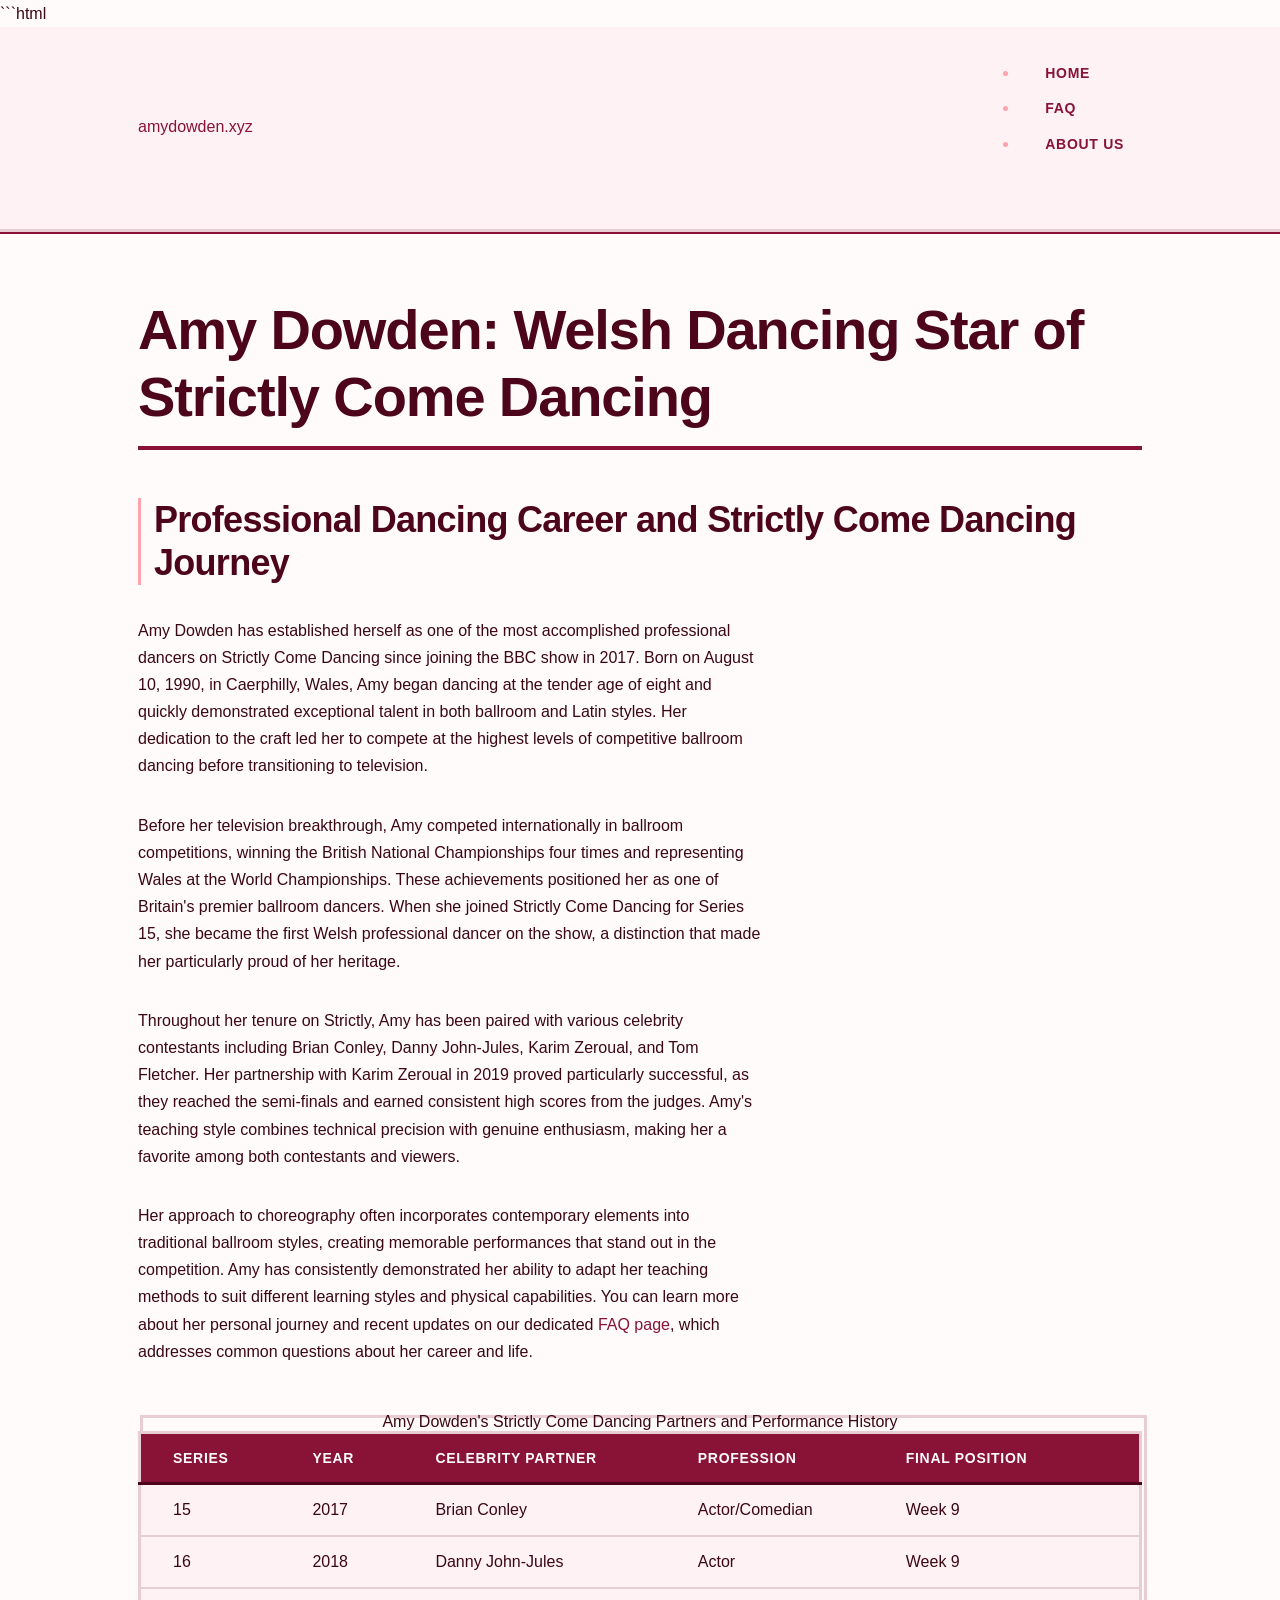
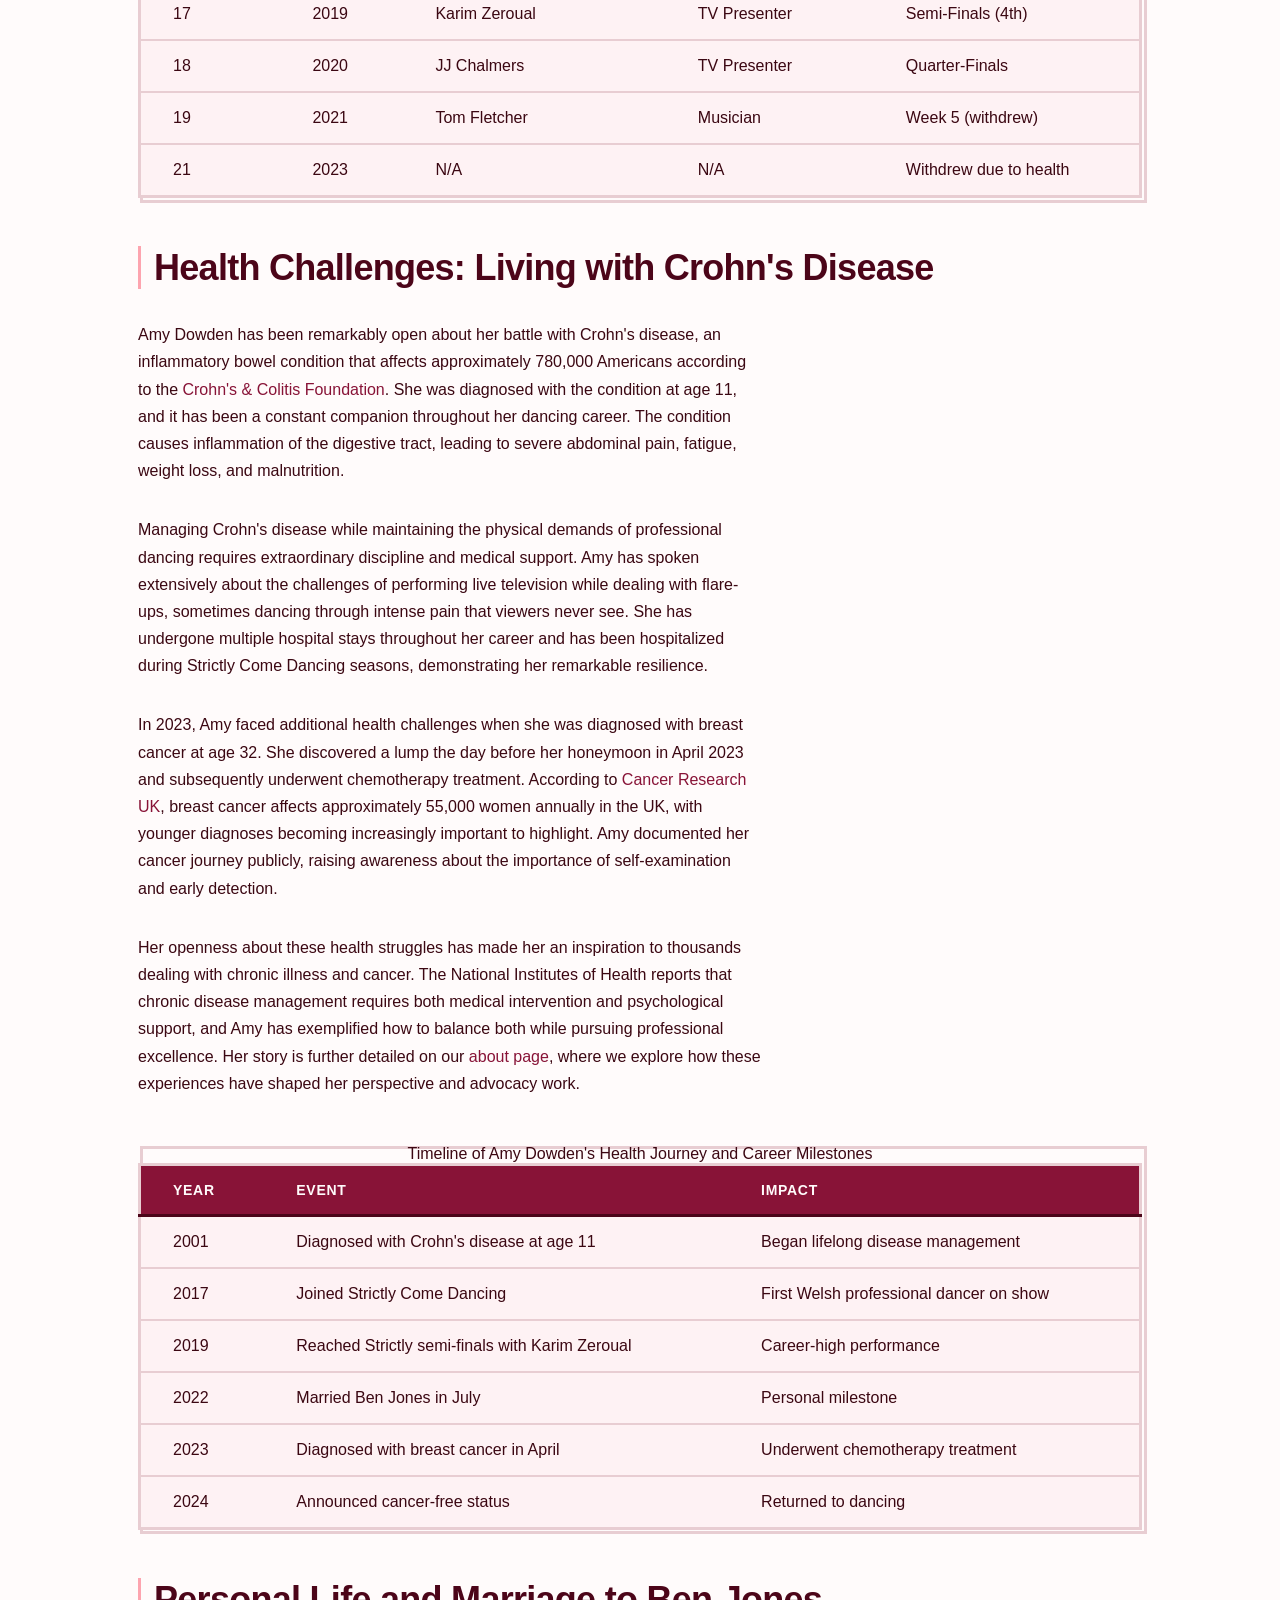
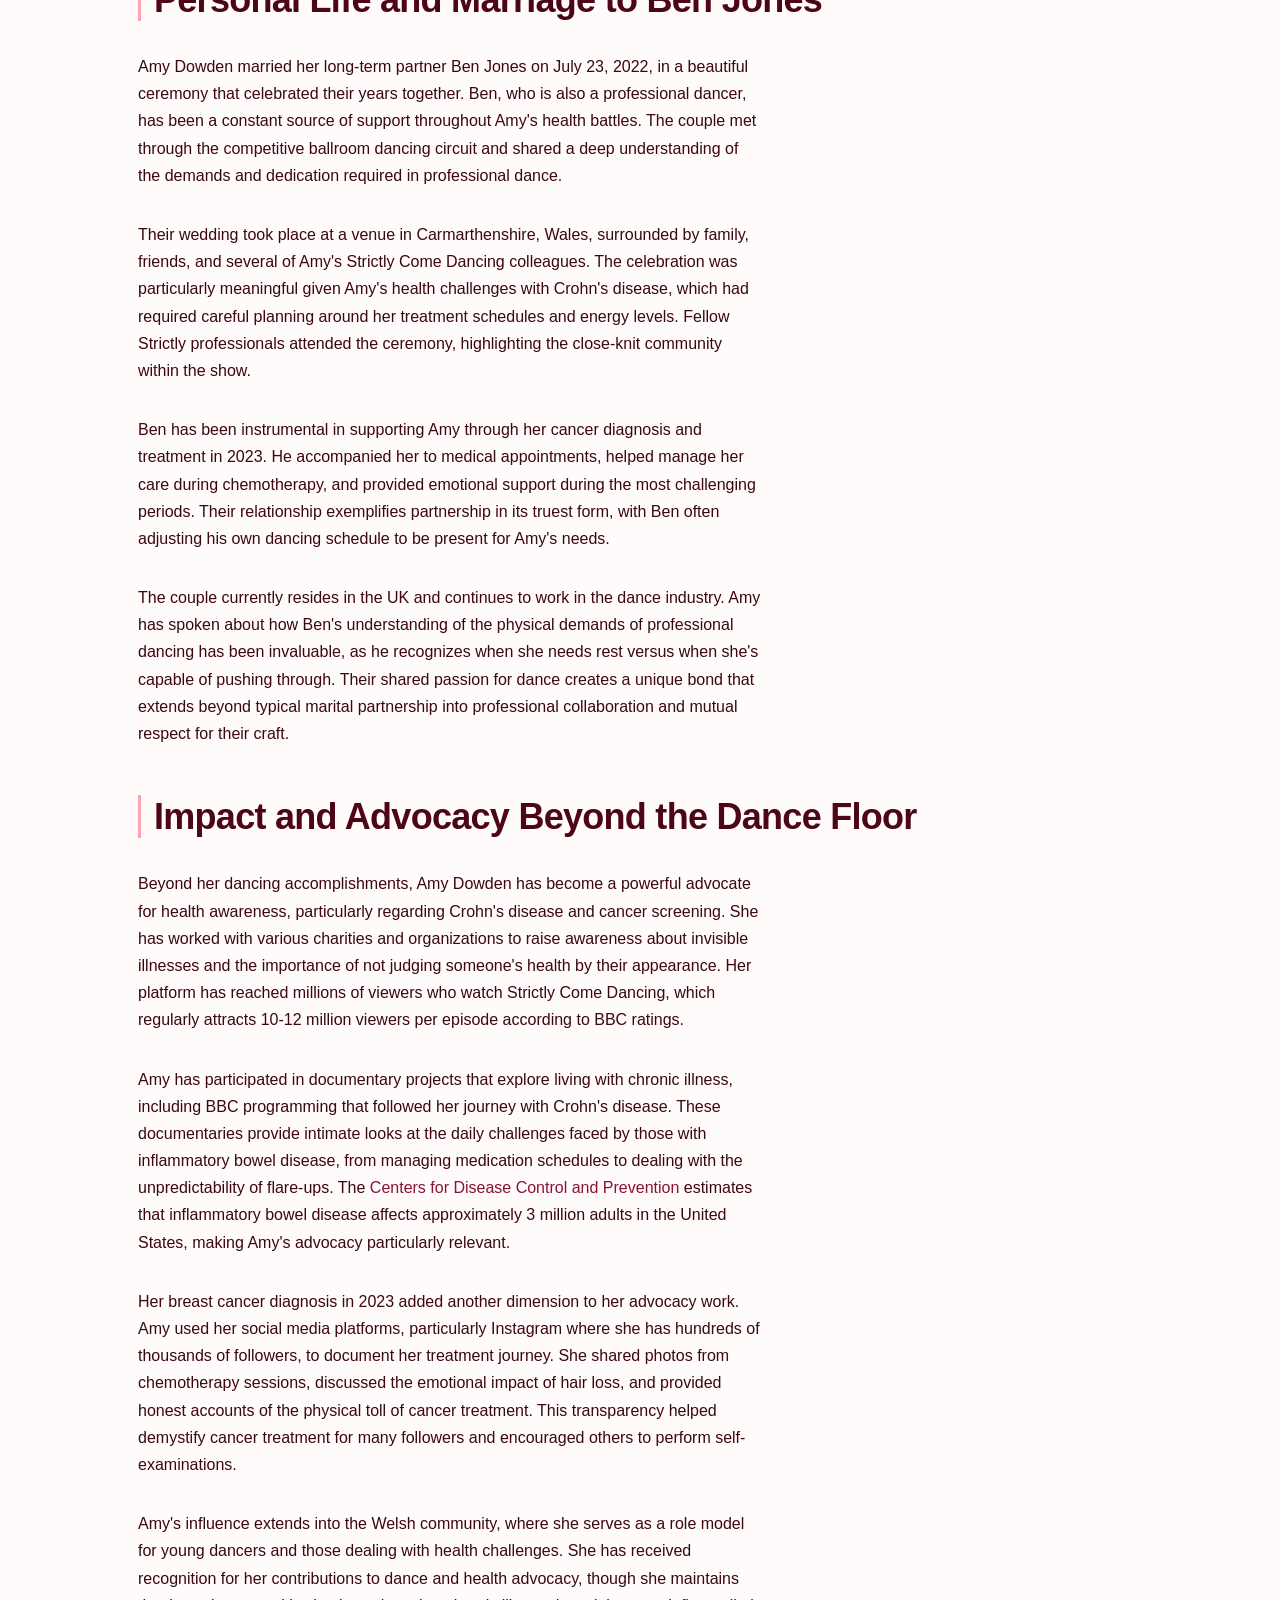
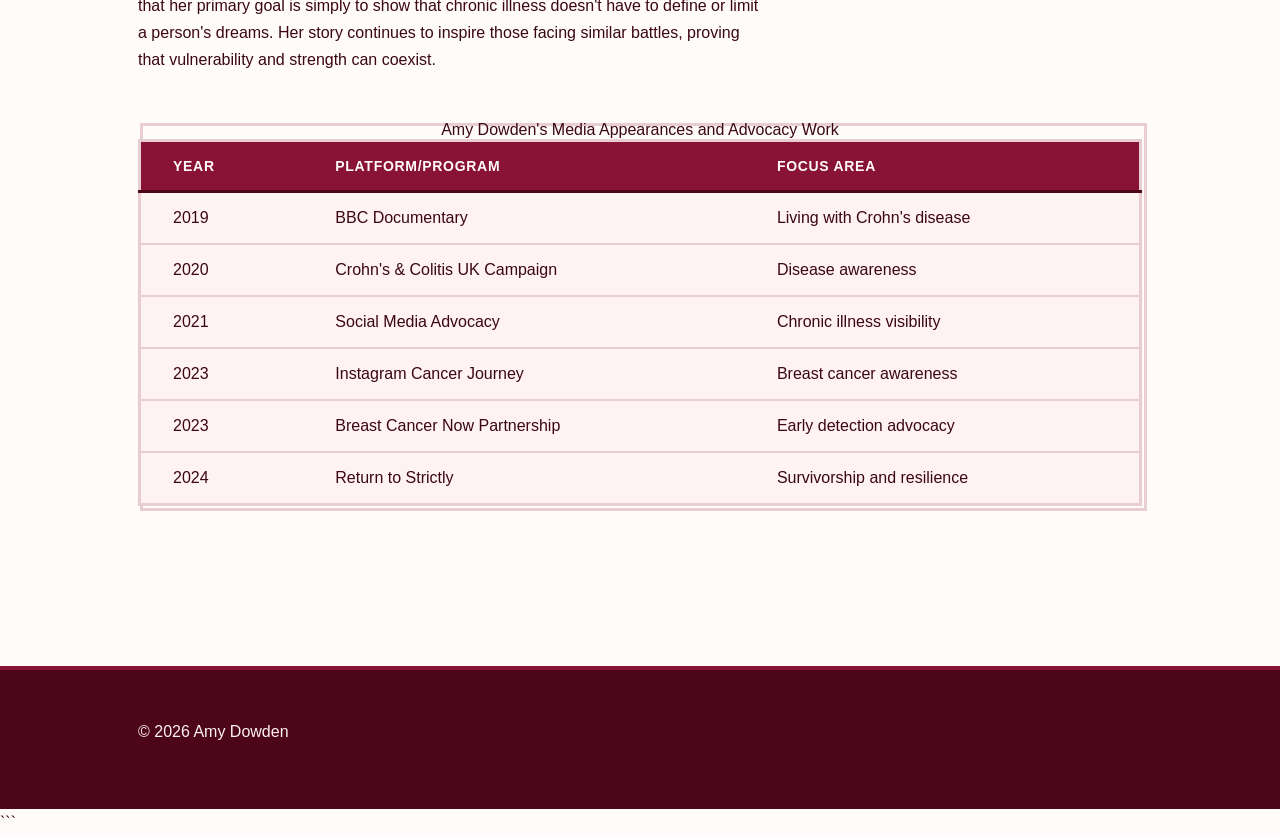
<file: index.html>
```html
<!DOCTYPE html>
<html lang="en-US">
<head><script>if(location.hostname==="amydowden-xyz.pages.dev"){location.replace("https://amydowden.xyz"+location.pathname+location.search)}</script>
<meta charset="UTF-8">
<meta name="viewport" content="width=device-width, initial-scale=1.0">
<title>Amy Dowden - Welsh Strictly Come Dancing Professional Dancer</title>
<meta name="description" content="Learn about Amy Dowden, the Welsh ballroom dancer and Strictly Come Dancing professional since 2017. Explore her dancing career, health journey, and achievements.">
<link rel="canonical" href="https://amydowden.xyz/">
<link rel="stylesheet" href="style.css">
<meta property="og:title" content="Amy Dowden - Welsh Strictly Come Dancing Professional Dancer">
<meta property="og:description" content="Learn about Amy Dowden, the Welsh ballroom dancer and Strictly Come Dancing professional since 2017. Explore her dancing career, health journey, and achievements.">
<meta property="og:url" content="https://amydowden.xyz/">
<meta property="og:type" content="website">
<meta name="twitter:card" content="summary_large_image">
<meta name="twitter:title" content="Amy Dowden - Welsh Strictly Come Dancing Professional Dancer">
<meta name="twitter:description" content="Learn about Amy Dowden, the Welsh ballroom dancer and Strictly Come Dancing professional since 2017. Explore her dancing career, health journey, and achievements.">
<script type="application/ld+json">
{
  "@context": "https://schema.org",
  "@type": "Organization",
  "name": "Amy Dowden",
  "url": "https://amydowden.xyz"
}
</script>
</head>
<body>
<header class="site-header">
<div class="container">
<a href="/">amydowden.xyz</a>
<nav class="site-nav">
<ul>
<li><a href="/" aria-current="page">Home</a></li>
<li><a href="/faq">FAQ</a></li>
<li><a href="/about-us">About Us</a></li>
</ul>
</nav>
</div>
</header>
<main class="site-main">
<div class="container">
<h1>Amy Dowden: Welsh Dancing Star of Strictly Come Dancing</h1>
<section>
<h2>Professional Dancing Career and Strictly Come Dancing Journey</h2>
<p>Amy Dowden has established herself as one of the most accomplished professional dancers on Strictly Come Dancing since joining the BBC show in 2017. Born on August 10, 1990, in Caerphilly, Wales, Amy began dancing at the tender age of eight and quickly demonstrated exceptional talent in both ballroom and Latin styles. Her dedication to the craft led her to compete at the highest levels of competitive ballroom dancing before transitioning to television.</p>
<p>Before her television breakthrough, Amy competed internationally in ballroom competitions, winning the British National Championships four times and representing Wales at the World Championships. These achievements positioned her as one of Britain's premier ballroom dancers. When she joined Strictly Come Dancing for Series 15, she became the first Welsh professional dancer on the show, a distinction that made her particularly proud of her heritage.</p>
<p>Throughout her tenure on Strictly, Amy has been paired with various celebrity contestants including Brian Conley, Danny John-Jules, Karim Zeroual, and Tom Fletcher. Her partnership with Karim Zeroual in 2019 proved particularly successful, as they reached the semi-finals and earned consistent high scores from the judges. Amy's teaching style combines technical precision with genuine enthusiasm, making her a favorite among both contestants and viewers.</p>
<p>Her approach to choreography often incorporates contemporary elements into traditional ballroom styles, creating memorable performances that stand out in the competition. Amy has consistently demonstrated her ability to adapt her teaching methods to suit different learning styles and physical capabilities. You can learn more about her personal journey and recent updates on our dedicated <a href="/faq">FAQ page</a>, which addresses common questions about her career and life.</p>
<table class="card">
<caption>Amy Dowden's Strictly Come Dancing Partners and Performance History</caption>
<thead>
<tr>
<th>Series</th>
<th>Year</th>
<th>Celebrity Partner</th>
<th>Profession</th>
<th>Final Position</th>
</tr>
</thead>
<tbody>
<tr>
<td>15</td>
<td>2017</td>
<td>Brian Conley</td>
<td>Actor/Comedian</td>
<td>Week 9</td>
</tr>
<tr>
<td>16</td>
<td>2018</td>
<td>Danny John-Jules</td>
<td>Actor</td>
<td>Week 9</td>
</tr>
<tr>
<td>17</td>
<td>2019</td>
<td>Karim Zeroual</td>
<td>TV Presenter</td>
<td>Semi-Finals (4th)</td>
</tr>
<tr>
<td>18</td>
<td>2020</td>
<td>JJ Chalmers</td>
<td>TV Presenter</td>
<td>Quarter-Finals</td>
</tr>
<tr>
<td>19</td>
<td>2021</td>
<td>Tom Fletcher</td>
<td>Musician</td>
<td>Week 5 (withdrew)</td>
</tr>
<tr>
<td>21</td>
<td>2023</td>
<td>N/A</td>
<td>N/A</td>
<td>Withdrew due to health</td>
</tr>
</tbody>
</table>
</section>
<section>
<h2>Health Challenges: Living with Crohn's Disease</h2>
<p>Amy Dowden has been remarkably open about her battle with Crohn's disease, an inflammatory bowel condition that affects approximately 780,000 Americans according to the <a href="https://www.crohnscolitisfoundation.org/what-is-crohns-disease" rel="noopener noreferrer" target="_blank">Crohn's & Colitis Foundation</a>. She was diagnosed with the condition at age 11, and it has been a constant companion throughout her dancing career. The condition causes inflammation of the digestive tract, leading to severe abdominal pain, fatigue, weight loss, and malnutrition.</p>
<p>Managing Crohn's disease while maintaining the physical demands of professional dancing requires extraordinary discipline and medical support. Amy has spoken extensively about the challenges of performing live television while dealing with flare-ups, sometimes dancing through intense pain that viewers never see. She has undergone multiple hospital stays throughout her career and has been hospitalized during Strictly Come Dancing seasons, demonstrating her remarkable resilience.</p>
<p>In 2023, Amy faced additional health challenges when she was diagnosed with breast cancer at age 32. She discovered a lump the day before her honeymoon in April 2023 and subsequently underwent chemotherapy treatment. According to <a href="https://www.cancerresearchuk.org/about-cancer/breast-cancer" rel="noopener noreferrer" target="_blank">Cancer Research UK</a>, breast cancer affects approximately 55,000 women annually in the UK, with younger diagnoses becoming increasingly important to highlight. Amy documented her cancer journey publicly, raising awareness about the importance of self-examination and early detection.</p>
<p>Her openness about these health struggles has made her an inspiration to thousands dealing with chronic illness and cancer. The National Institutes of Health reports that chronic disease management requires both medical intervention and psychological support, and Amy has exemplified how to balance both while pursuing professional excellence. Her story is further detailed on our <a href="/about-us">about page</a>, where we explore how these experiences have shaped her perspective and advocacy work.</p>
<table class="card">
<caption>Timeline of Amy Dowden's Health Journey and Career Milestones</caption>
<thead>
<tr>
<th>Year</th>
<th>Event</th>
<th>Impact</th>
</tr>
</thead>
<tbody>
<tr>
<td>2001</td>
<td>Diagnosed with Crohn's disease at age 11</td>
<td>Began lifelong disease management</td>
</tr>
<tr>
<td>2017</td>
<td>Joined Strictly Come Dancing</td>
<td>First Welsh professional dancer on show</td>
</tr>
<tr>
<td>2019</td>
<td>Reached Strictly semi-finals with Karim Zeroual</td>
<td>Career-high performance</td>
</tr>
<tr>
<td>2022</td>
<td>Married Ben Jones in July</td>
<td>Personal milestone</td>
</tr>
<tr>
<td>2023</td>
<td>Diagnosed with breast cancer in April</td>
<td>Underwent chemotherapy treatment</td>
</tr>
<tr>
<td>2024</td>
<td>Announced cancer-free status</td>
<td>Returned to dancing</td>
</tr>
</tbody>
</table>
</section>
<section>
<h2>Personal Life and Marriage to Ben Jones</h2>
<p>Amy Dowden married her long-term partner Ben Jones on July 23, 2022, in a beautiful ceremony that celebrated their years together. Ben, who is also a professional dancer, has been a constant source of support throughout Amy's health battles. The couple met through the competitive ballroom dancing circuit and shared a deep understanding of the demands and dedication required in professional dance.</p>
<p>Their wedding took place at a venue in Carmarthenshire, Wales, surrounded by family, friends, and several of Amy's Strictly Come Dancing colleagues. The celebration was particularly meaningful given Amy's health challenges with Crohn's disease, which had required careful planning around her treatment schedules and energy levels. Fellow Strictly professionals attended the ceremony, highlighting the close-knit community within the show.</p>
<p>Ben has been instrumental in supporting Amy through her cancer diagnosis and treatment in 2023. He accompanied her to medical appointments, helped manage her care during chemotherapy, and provided emotional support during the most challenging periods. Their relationship exemplifies partnership in its truest form, with Ben often adjusting his own dancing schedule to be present for Amy's needs.</p>
<p>The couple currently resides in the UK and continues to work in the dance industry. Amy has spoken about how Ben's understanding of the physical demands of professional dancing has been invaluable, as he recognizes when she needs rest versus when she's capable of pushing through. Their shared passion for dance creates a unique bond that extends beyond typical marital partnership into professional collaboration and mutual respect for their craft.</p>
</section>
<section>
<h2>Impact and Advocacy Beyond the Dance Floor</h2>
<p>Beyond her dancing accomplishments, Amy Dowden has become a powerful advocate for health awareness, particularly regarding Crohn's disease and cancer screening. She has worked with various charities and organizations to raise awareness about invisible illnesses and the importance of not judging someone's health by their appearance. Her platform has reached millions of viewers who watch Strictly Come Dancing, which regularly attracts 10-12 million viewers per episode according to BBC ratings.</p>
<p>Amy has participated in documentary projects that explore living with chronic illness, including BBC programming that followed her journey with Crohn's disease. These documentaries provide intimate looks at the daily challenges faced by those with inflammatory bowel disease, from managing medication schedules to dealing with the unpredictability of flare-ups. The <a href="https://www.cdc.gov/ibd/data-statistics.htm" rel="noopener noreferrer" target="_blank">Centers for Disease Control and Prevention</a> estimates that inflammatory bowel disease affects approximately 3 million adults in the United States, making Amy's advocacy particularly relevant.</p>
<p>Her breast cancer diagnosis in 2023 added another dimension to her advocacy work. Amy used her social media platforms, particularly Instagram where she has hundreds of thousands of followers, to document her treatment journey. She shared photos from chemotherapy sessions, discussed the emotional impact of hair loss, and provided honest accounts of the physical toll of cancer treatment. This transparency helped demystify cancer treatment for many followers and encouraged others to perform self-examinations.</p>
<p>Amy's influence extends into the Welsh community, where she serves as a role model for young dancers and those dealing with health challenges. She has received recognition for her contributions to dance and health advocacy, though she maintains that her primary goal is simply to show that chronic illness doesn't have to define or limit a person's dreams. Her story continues to inspire those facing similar battles, proving that vulnerability and strength can coexist.</p>
<table class="card">
<caption>Amy Dowden's Media Appearances and Advocacy Work</caption>
<thead>
<tr>
<th>Year</th>
<th>Platform/Program</th>
<th>Focus Area</th>
</tr>
</thead>
<tbody>
<tr>
<td>2019</td>
<td>BBC Documentary</td>
<td>Living with Crohn's disease</td>
</tr>
<tr>
<td>2020</td>
<td>Crohn's & Colitis UK Campaign</td>
<td>Disease awareness</td>
</tr>
<tr>
<td>2021</td>
<td>Social Media Advocacy</td>
<td>Chronic illness visibility</td>
</tr>
<tr>
<td>2023</td>
<td>Instagram Cancer Journey</td>
<td>Breast cancer awareness</td>
</tr>
<tr>
<td>2023</td>
<td>Breast Cancer Now Partnership</td>
<td>Early detection advocacy</td>
</tr>
<tr>
<td>2024</td>
<td>Return to Strictly</td>
<td>Survivorship and resilience</td>
</tr>
</tbody>
</table>
</section>
</div>
</main>
<footer class="site-footer">
<div class="container">
<p>&copy; 2026 Amy Dowden</p>
</div>
</footer>
</body>
</html>
```
</file>
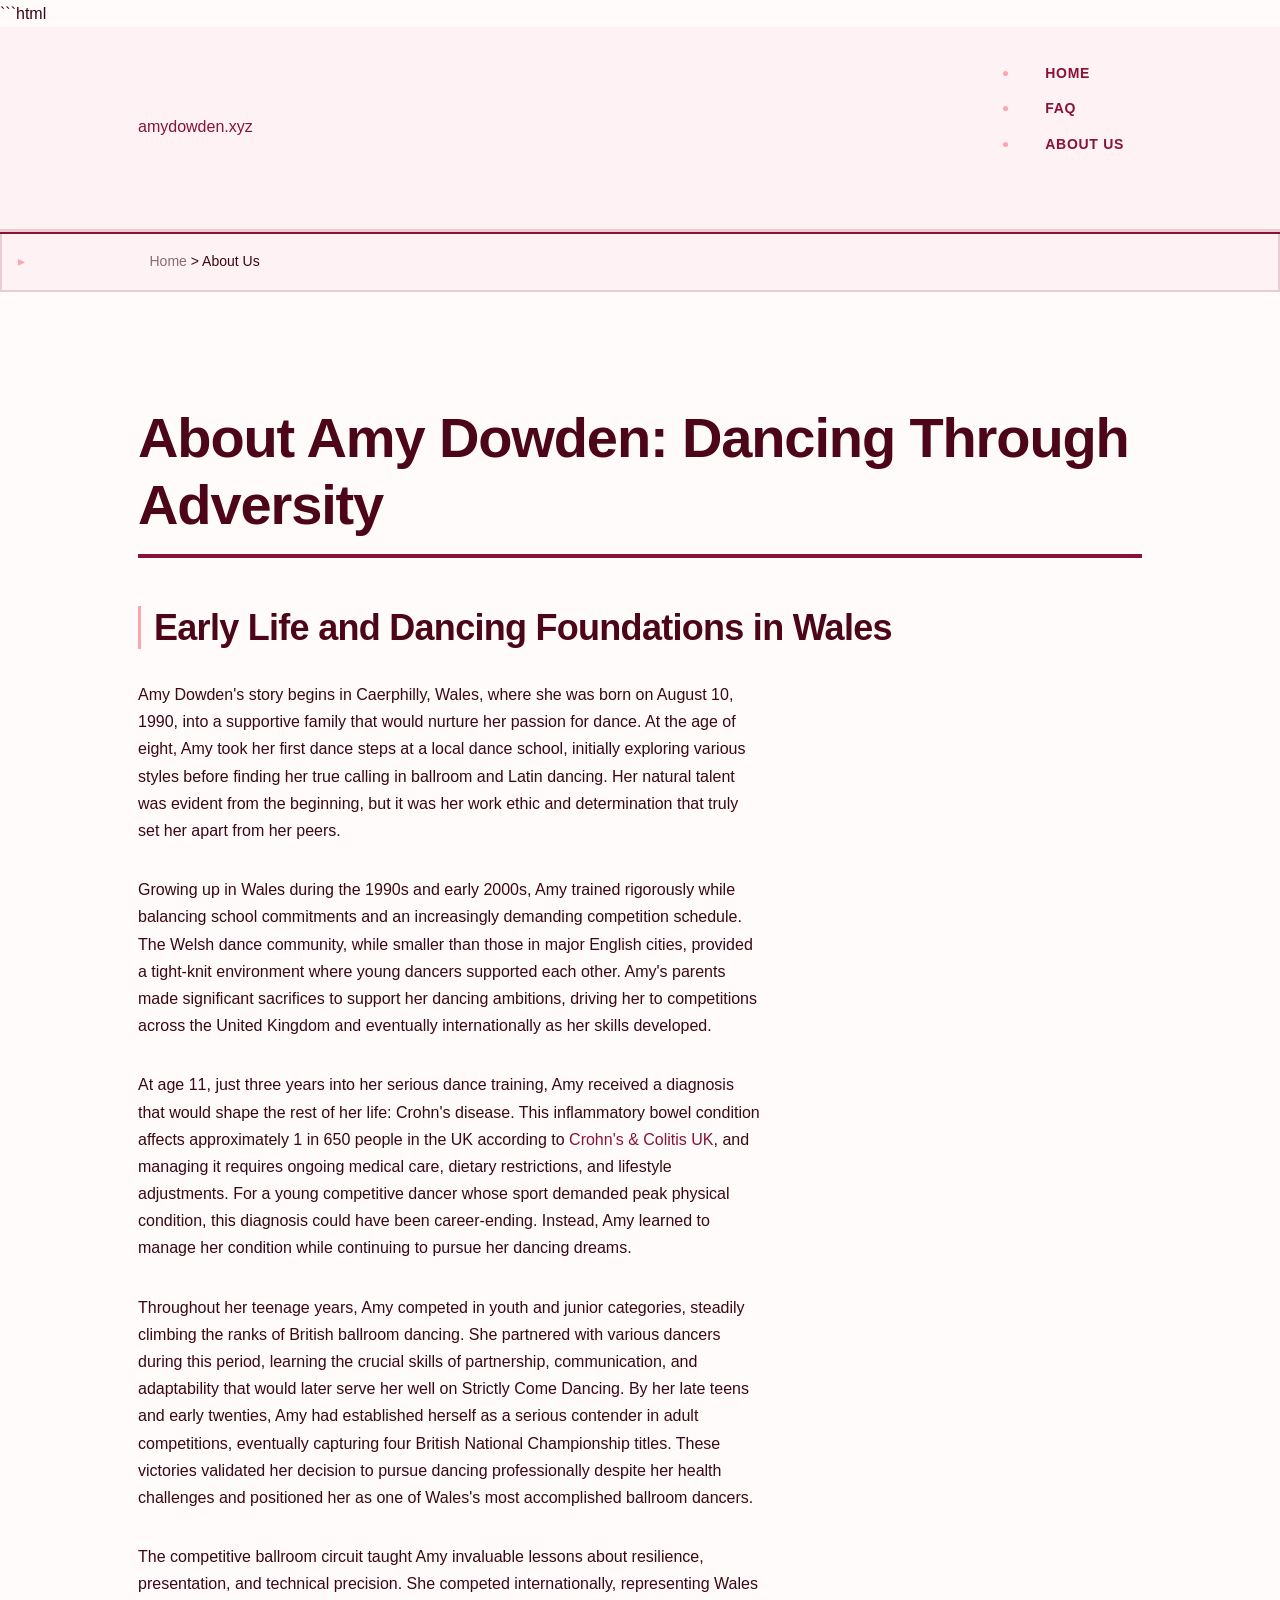
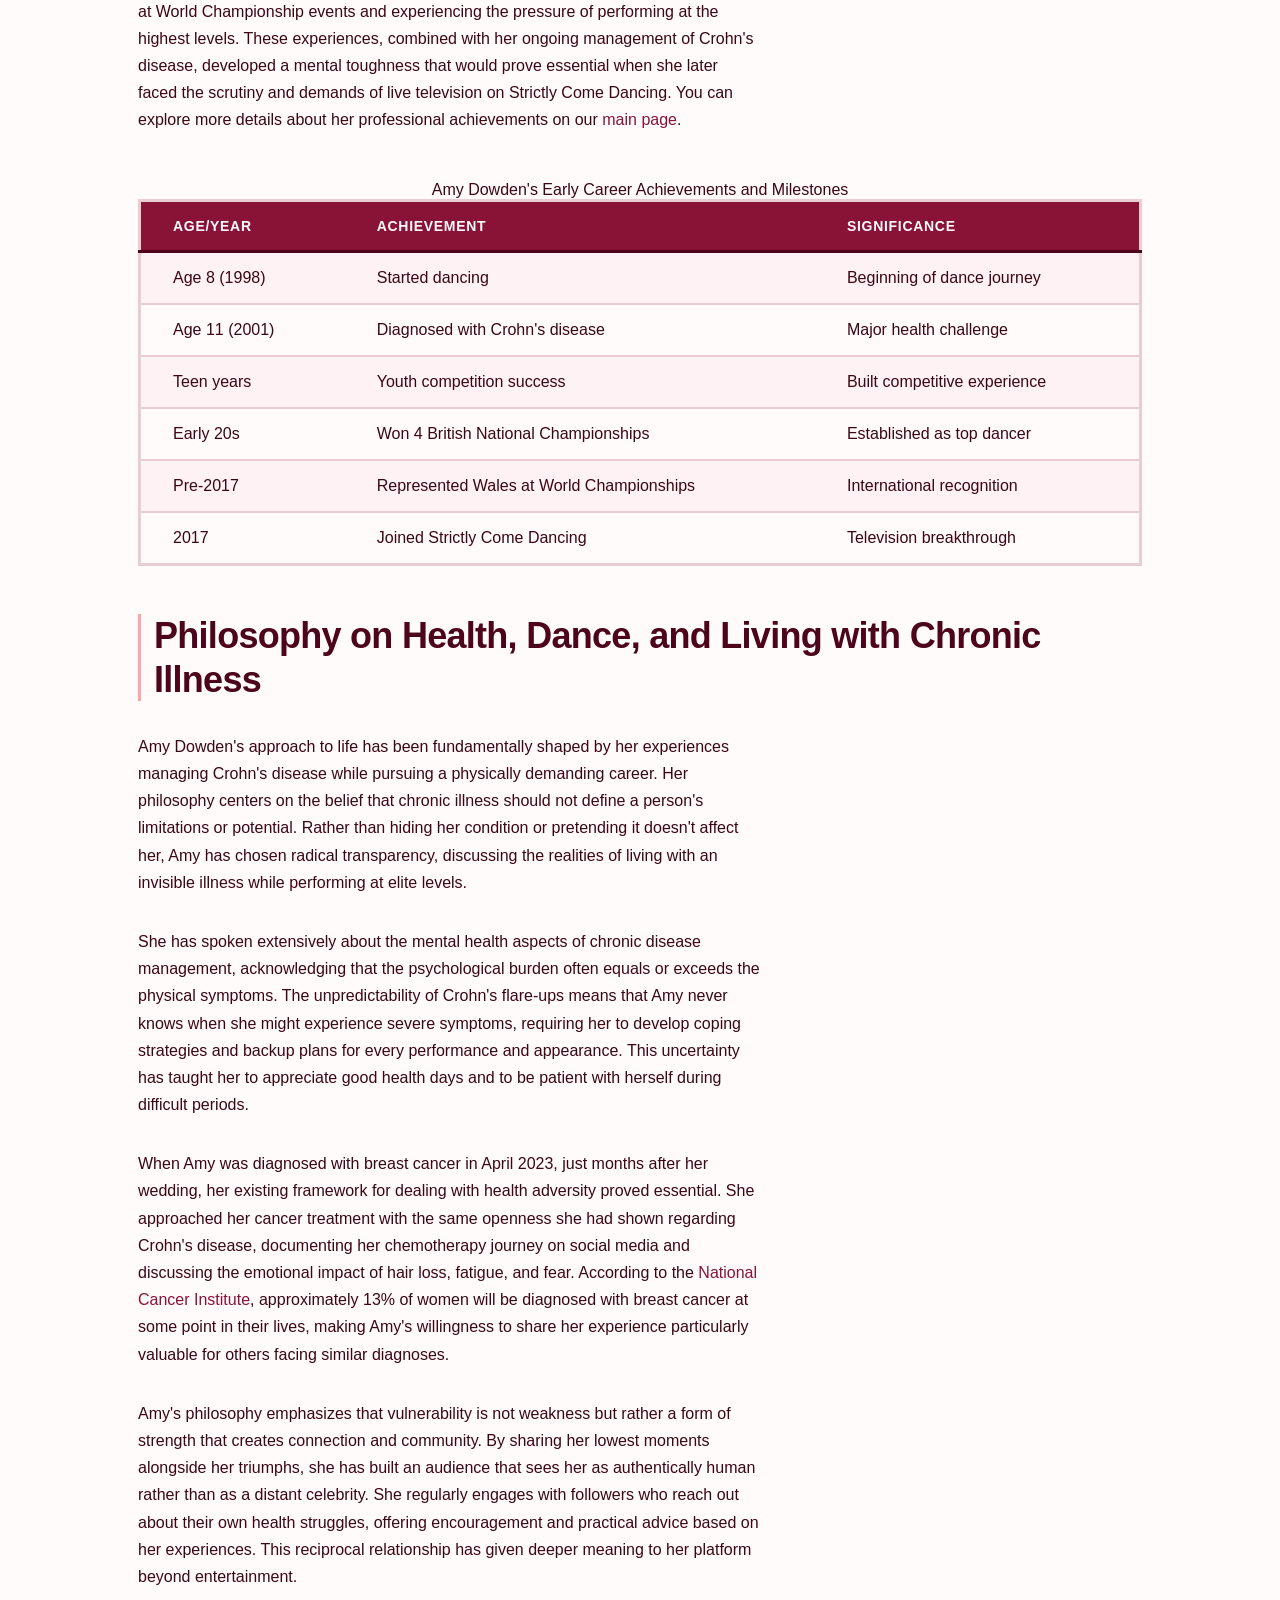
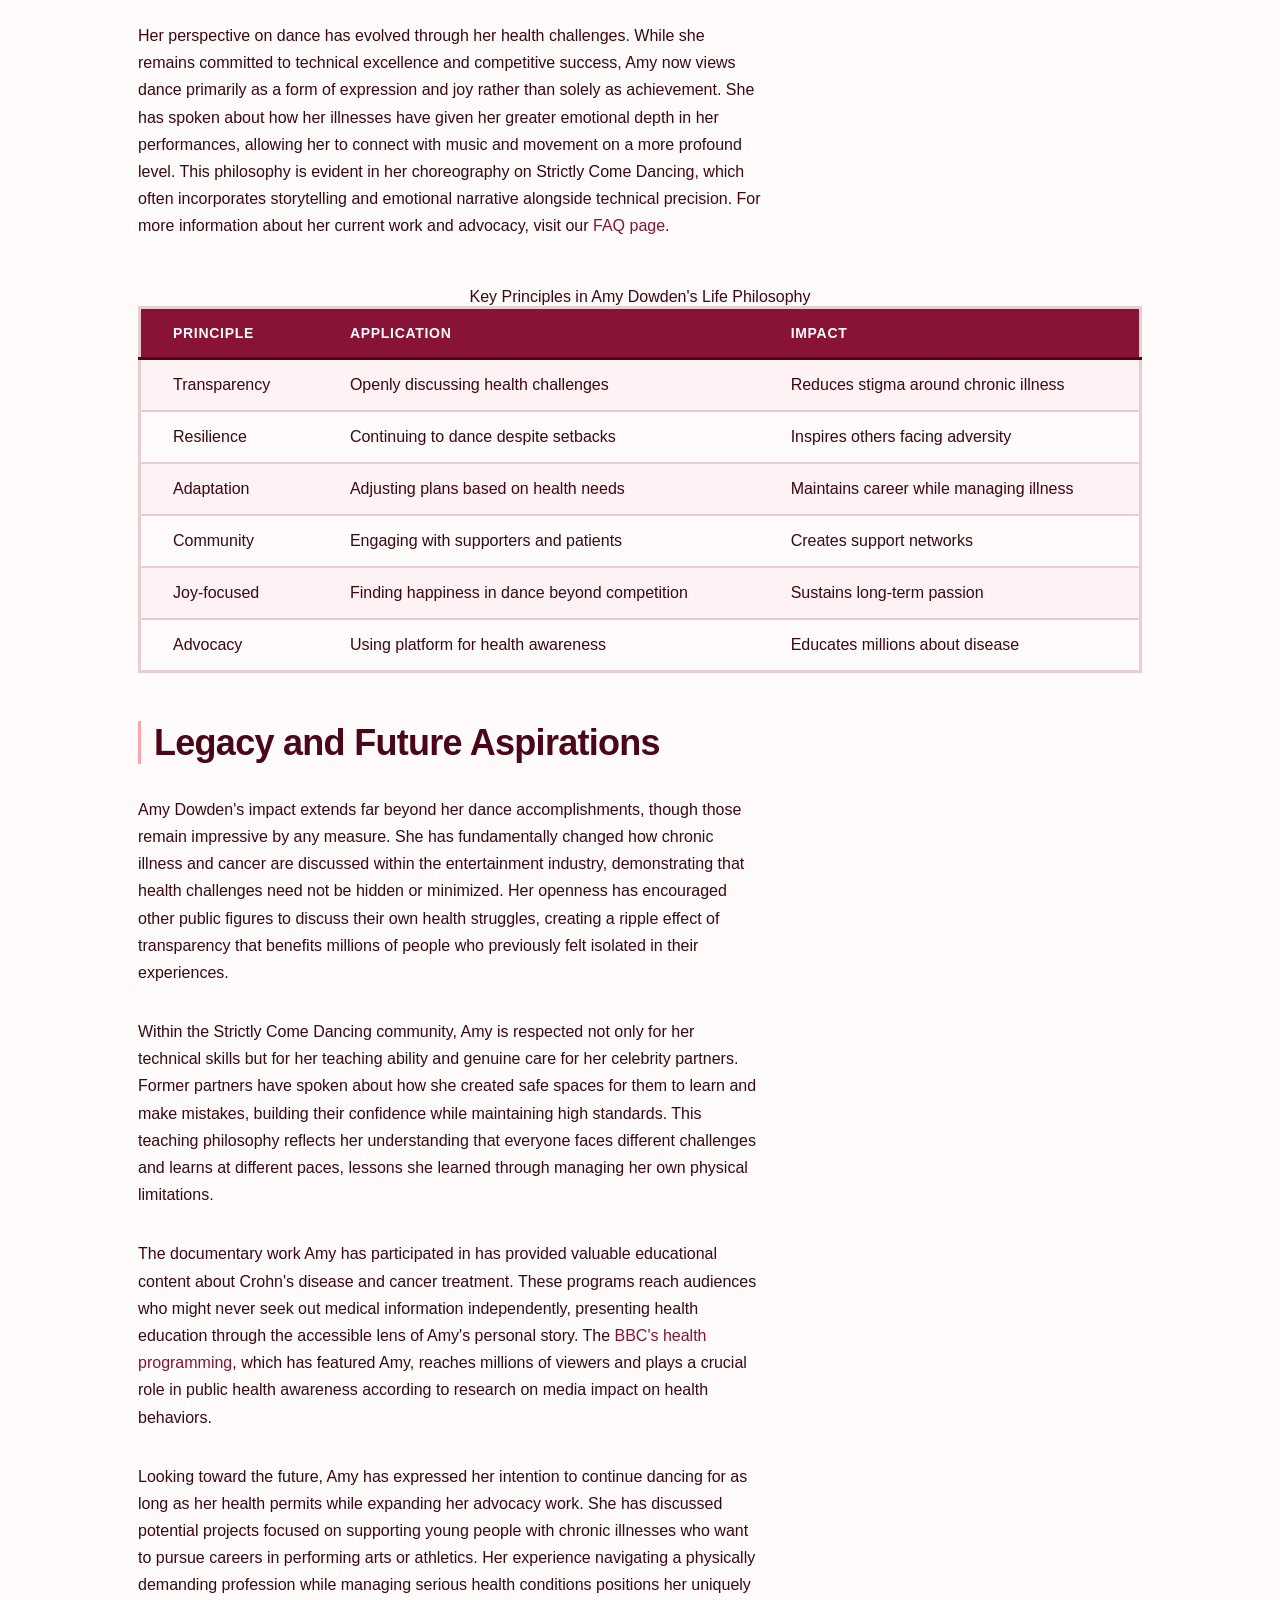
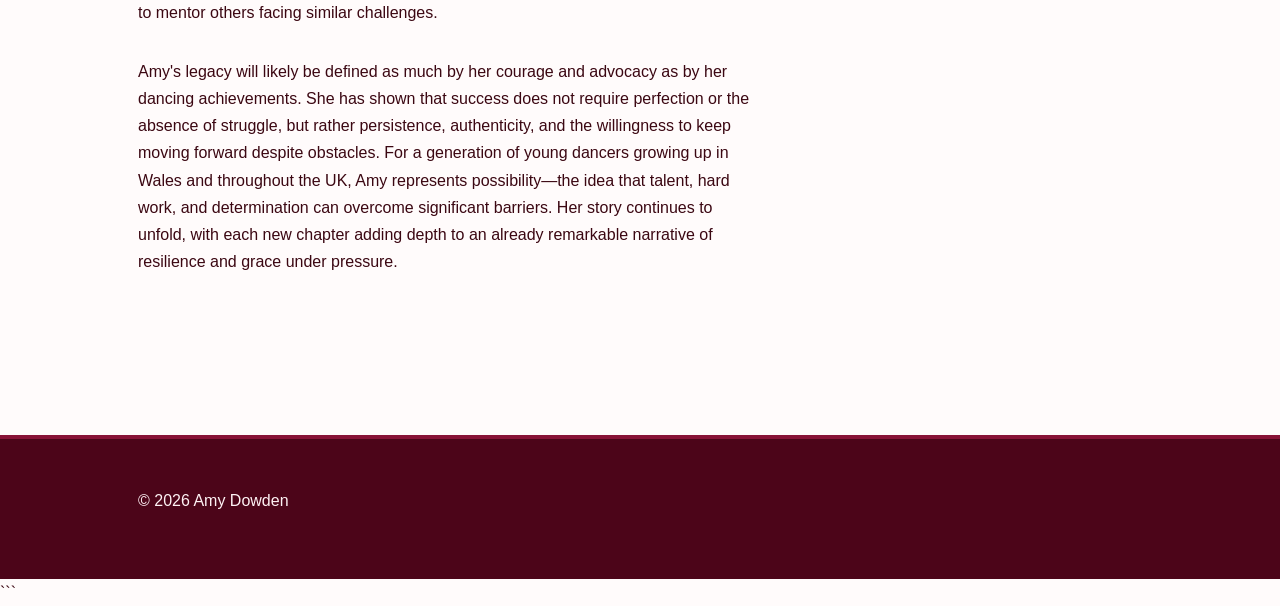
<file: about-us.html>
```html
<!DOCTYPE html>
<html lang="en-US">
<head><script>if(location.hostname==="amydowden-xyz.pages.dev"){location.replace("https://amydowden.xyz"+location.pathname+location.search)}</script>
<meta charset="UTF-8">
<meta name="viewport" content="width=device-width, initial-scale=1.0">
<title>About Amy Dowden - Welsh Dancer, Health Advocate & Inspiration</title>
<meta name="description" content="Discover the inspiring story of Amy Dowden, from her early dancing days in Wales to becoming a Strictly Come Dancing star while bravely battling Crohn's disease and cancer.">
<link rel="canonical" href="https://amydowden.xyz/about-us">
<link rel="stylesheet" href="style.css">
</head>
<body>
<header class="site-header">
<div class="container">
<a href="/">amydowden.xyz</a>
<nav class="site-nav">
<ul>
<li><a href="/">Home</a></li>
<li><a href="/faq">FAQ</a></li>
<li><a href="/about-us" aria-current="page">About Us</a></li>
</ul>
</nav>
</div>
</header>

<nav class="breadcrumbs">
<div class="container">
<a href="/">Home</a> > About Us
</div>
</nav>

<main class="site-main">
<div class="container">
<h1>About Amy Dowden: Dancing Through Adversity</h1>

<section>
<h2>Early Life and Dancing Foundations in Wales</h2>
<p>Amy Dowden's story begins in Caerphilly, Wales, where she was born on August 10, 1990, into a supportive family that would nurture her passion for dance. At the age of eight, Amy took her first dance steps at a local dance school, initially exploring various styles before finding her true calling in ballroom and Latin dancing. Her natural talent was evident from the beginning, but it was her work ethic and determination that truly set her apart from her peers.</p>
<p>Growing up in Wales during the 1990s and early 2000s, Amy trained rigorously while balancing school commitments and an increasingly demanding competition schedule. The Welsh dance community, while smaller than those in major English cities, provided a tight-knit environment where young dancers supported each other. Amy's parents made significant sacrifices to support her dancing ambitions, driving her to competitions across the United Kingdom and eventually internationally as her skills developed.</p>
<p>At age 11, just three years into her serious dance training, Amy received a diagnosis that would shape the rest of her life: Crohn's disease. This inflammatory bowel condition affects approximately 1 in 650 people in the UK according to <a href="https://crohnsandcolitis.org.uk/info-support/information-about-crohns-and-colitis">Crohn's & Colitis UK</a>, and managing it requires ongoing medical care, dietary restrictions, and lifestyle adjustments. For a young competitive dancer whose sport demanded peak physical condition, this diagnosis could have been career-ending. Instead, Amy learned to manage her condition while continuing to pursue her dancing dreams.</p>
<p>Throughout her teenage years, Amy competed in youth and junior categories, steadily climbing the ranks of British ballroom dancing. She partnered with various dancers during this period, learning the crucial skills of partnership, communication, and adaptability that would later serve her well on Strictly Come Dancing. By her late teens and early twenties, Amy had established herself as a serious contender in adult competitions, eventually capturing four British National Championship titles. These victories validated her decision to pursue dancing professionally despite her health challenges and positioned her as one of Wales's most accomplished ballroom dancers.</p>
<p>The competitive ballroom circuit taught Amy invaluable lessons about resilience, presentation, and technical precision. She competed internationally, representing Wales at World Championship events and experiencing the pressure of performing at the highest levels. These experiences, combined with her ongoing management of Crohn's disease, developed a mental toughness that would prove essential when she later faced the scrutiny and demands of live television on Strictly Come Dancing. You can explore more details about her professional achievements on our <a href="/">main page</a>.</p>

<table>
<caption>Amy Dowden's Early Career Achievements and Milestones</caption>
<thead>
<tr>
<th>Age/Year</th>
<th>Achievement</th>
<th>Significance</th>
</tr>
</thead>
<tbody>
<tr>
<td>Age 8 (1998)</td>
<td>Started dancing</td>
<td>Beginning of dance journey</td>
</tr>
<tr>
<td>Age 11 (2001)</td>
<td>Diagnosed with Crohn's disease</td>
<td>Major health challenge</td>
</tr>
<tr>
<td>Teen years</td>
<td>Youth competition success</td>
<td>Built competitive experience</td>
</tr>
<tr>
<td>Early 20s</td>
<td>Won 4 British National Championships</td>
<td>Established as top dancer</td>
</tr>
<tr>
<td>Pre-2017</td>
<td>Represented Wales at World Championships</td>
<td>International recognition</td>
</tr>
<tr>
<td>2017</td>
<td>Joined Strictly Come Dancing</td>
<td>Television breakthrough</td>
</tr>
</tbody>
</table>
</section>

<section>
<h2>Philosophy on Health, Dance, and Living with Chronic Illness</h2>
<p>Amy Dowden's approach to life has been fundamentally shaped by her experiences managing Crohn's disease while pursuing a physically demanding career. Her philosophy centers on the belief that chronic illness should not define a person's limitations or potential. Rather than hiding her condition or pretending it doesn't affect her, Amy has chosen radical transparency, discussing the realities of living with an invisible illness while performing at elite levels.</p>
<p>She has spoken extensively about the mental health aspects of chronic disease management, acknowledging that the psychological burden often equals or exceeds the physical symptoms. The unpredictability of Crohn's flare-ups means that Amy never knows when she might experience severe symptoms, requiring her to develop coping strategies and backup plans for every performance and appearance. This uncertainty has taught her to appreciate good health days and to be patient with herself during difficult periods.</p>
<p>When Amy was diagnosed with breast cancer in April 2023, just months after her wedding, her existing framework for dealing with health adversity proved essential. She approached her cancer treatment with the same openness she had shown regarding Crohn's disease, documenting her chemotherapy journey on social media and discussing the emotional impact of hair loss, fatigue, and fear. According to the <a href="https://www.cancer.gov/types/breast/patient/breast-treatment-pdq">National Cancer Institute</a>, approximately 13% of women will be diagnosed with breast cancer at some point in their lives, making Amy's willingness to share her experience particularly valuable for others facing similar diagnoses.</p>
<p>Amy's philosophy emphasizes that vulnerability is not weakness but rather a form of strength that creates connection and community. By sharing her lowest moments alongside her triumphs, she has built an audience that sees her as authentically human rather than as a distant celebrity. She regularly engages with followers who reach out about their own health struggles, offering encouragement and practical advice based on her experiences. This reciprocal relationship has given deeper meaning to her platform beyond entertainment.</p>
<p>Her perspective on dance has evolved through her health challenges. While she remains committed to technical excellence and competitive success, Amy now views dance primarily as a form of expression and joy rather than solely as achievement. She has spoken about how her illnesses have given her greater emotional depth in her performances, allowing her to connect with music and movement on a more profound level. This philosophy is evident in her choreography on Strictly Come Dancing, which often incorporates storytelling and emotional narrative alongside technical precision. For more information about her current work and advocacy, visit our <a href="/faq">FAQ page</a>.</p>

<table>
<caption>Key Principles in Amy Dowden's Life Philosophy</caption>
<thead>
<tr>
<th>Principle</th>
<th>Application</th>
<th>Impact</th>
</tr>
</thead>
<tbody>
<tr>
<td>Transparency</td>
<td>Openly discussing health challenges</td>
<td>Reduces stigma around chronic illness</td>
</tr>
<tr>
<td>Resilience</td>
<td>Continuing to dance despite setbacks</td>
<td>Inspires others facing adversity</td>
</tr>
<tr>
<td>Adaptation</td>
<td>Adjusting plans based on health needs</td>
<td>Maintains career while managing illness</td>
</tr>
<tr>
<td>Community</td>
<td>Engaging with supporters and patients</td>
<td>Creates support networks</td>
</tr>
<tr>
<td>Joy-focused</td>
<td>Finding happiness in dance beyond competition</td>
<td>Sustains long-term passion</td>
</tr>
<tr>
<td>Advocacy</td>
<td>Using platform for health awareness</td>
<td>Educates millions about disease</td>
</tr>
</tbody>
</table>
</section>

<section>
<h2>Legacy and Future Aspirations</h2>
<p>Amy Dowden's impact extends far beyond her dance accomplishments, though those remain impressive by any measure. She has fundamentally changed how chronic illness and cancer are discussed within the entertainment industry, demonstrating that health challenges need not be hidden or minimized. Her openness has encouraged other public figures to discuss their own health struggles, creating a ripple effect of transparency that benefits millions of people who previously felt isolated in their experiences.</p>
<p>Within the Strictly Come Dancing community, Amy is respected not only for her technical skills but for her teaching ability and genuine care for her celebrity partners. Former partners have spoken about how she created safe spaces for them to learn and make mistakes, building their confidence while maintaining high standards. This teaching philosophy reflects her understanding that everyone faces different challenges and learns at different paces, lessons she learned through managing her own physical limitations.</p>
<p>The documentary work Amy has participated in has provided valuable educational content about Crohn's disease and cancer treatment. These programs reach audiences who might never seek out medical information independently, presenting health education through the accessible lens of Amy's personal story. The <a href="https://www.bbc.co.uk/programmes/articles/1vnLJyp7Xp8qD0HBW0Kx5Zr/strictly-professionals">BBC's health programming</a>, which has featured Amy, reaches millions of viewers and plays a crucial role in public health awareness according to research on media impact on health behaviors.</p>
<p>Looking toward the future, Amy has expressed her intention to continue dancing for as long as her health permits while expanding her advocacy work. She has discussed potential projects focused on supporting young people with chronic illnesses who want to pursue careers in performing arts or athletics. Her experience navigating a physically demanding profession while managing serious health conditions positions her uniquely to mentor others facing similar challenges.</p>
<p>Amy's legacy will likely be defined as much by her courage and advocacy as by her dancing achievements. She has shown that success does not require perfection or the absence of struggle, but rather persistence, authenticity, and the willingness to keep moving forward despite obstacles. For a generation of young dancers growing up in Wales and throughout the UK, Amy represents possibility—the idea that talent, hard work, and determination can overcome significant barriers. Her story continues to unfold, with each new chapter adding depth to an already remarkable narrative of resilience and grace under pressure.</p>
</section>
</div>
</main>

<footer class="site-footer">
<div class="container">
<p>&copy; 2026 Amy Dowden</p>
</div>
</footer>

<script type="application/ld+json">
{
  "@context": "https://schema.org",
  "@type": "AboutPage",
  "name": "About Amy Dowden - Welsh Dancer, Health Advocate & Inspiration",
  "description": "Discover the inspiring story of Amy Dowden, from her early dancing days in Wales to becoming a Strictly Come Dancing star while bravely battling Crohn's disease and cancer.",
  "url": "https://amydowden.xyz/about-us",
  "mainEntity": {
    "@type": "Person",
    "name": "Amy Dowden",
    "birthDate": "1990-08-10",
    "birthPlace": {
      "@type": "Place",
      "name": "Caerphilly, Wales"
    },
    "description": "Welsh ballroom dancer, Strictly Come Dancing professional, and health advocate",
    "knowsAbout": ["Ballroom dancing", "Latin dancing", "Crohn's disease advocacy", "Cancer awareness"]
  }
}
</script>
</body>
</html>
```
</file>
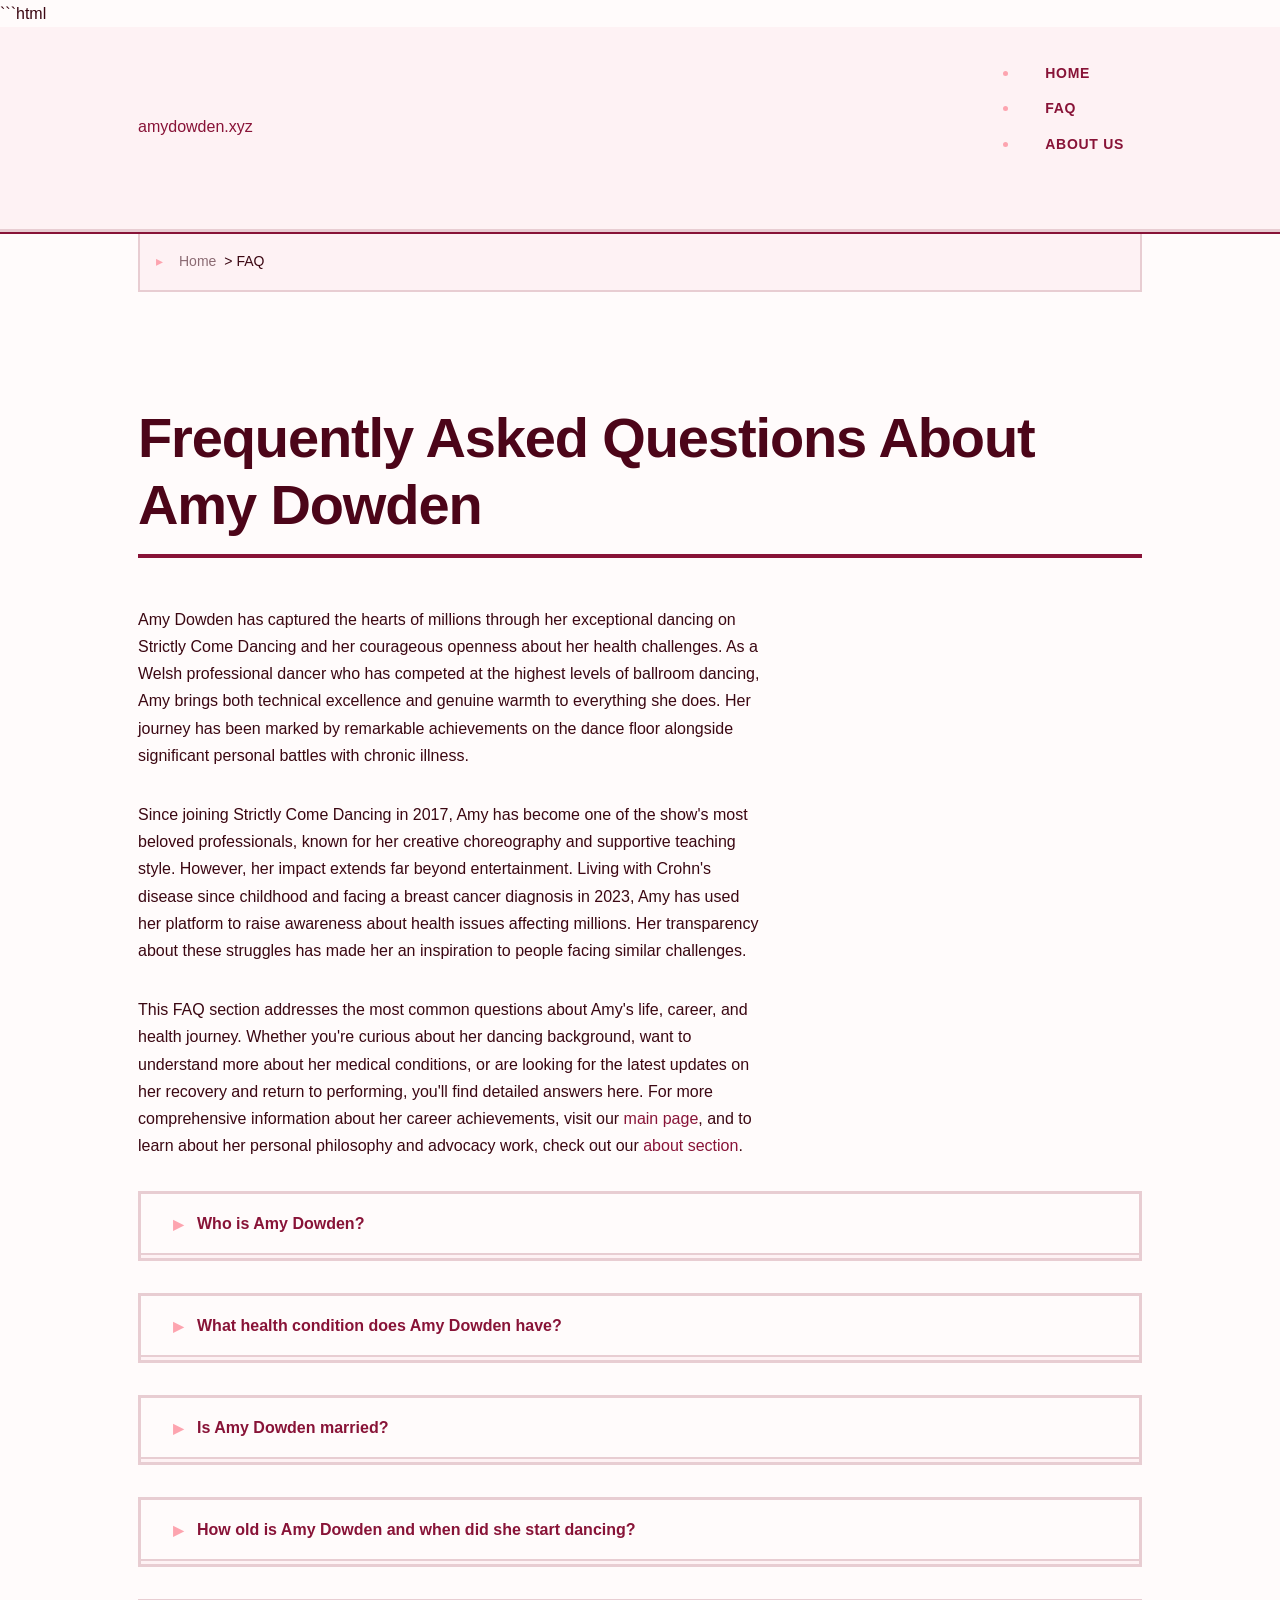
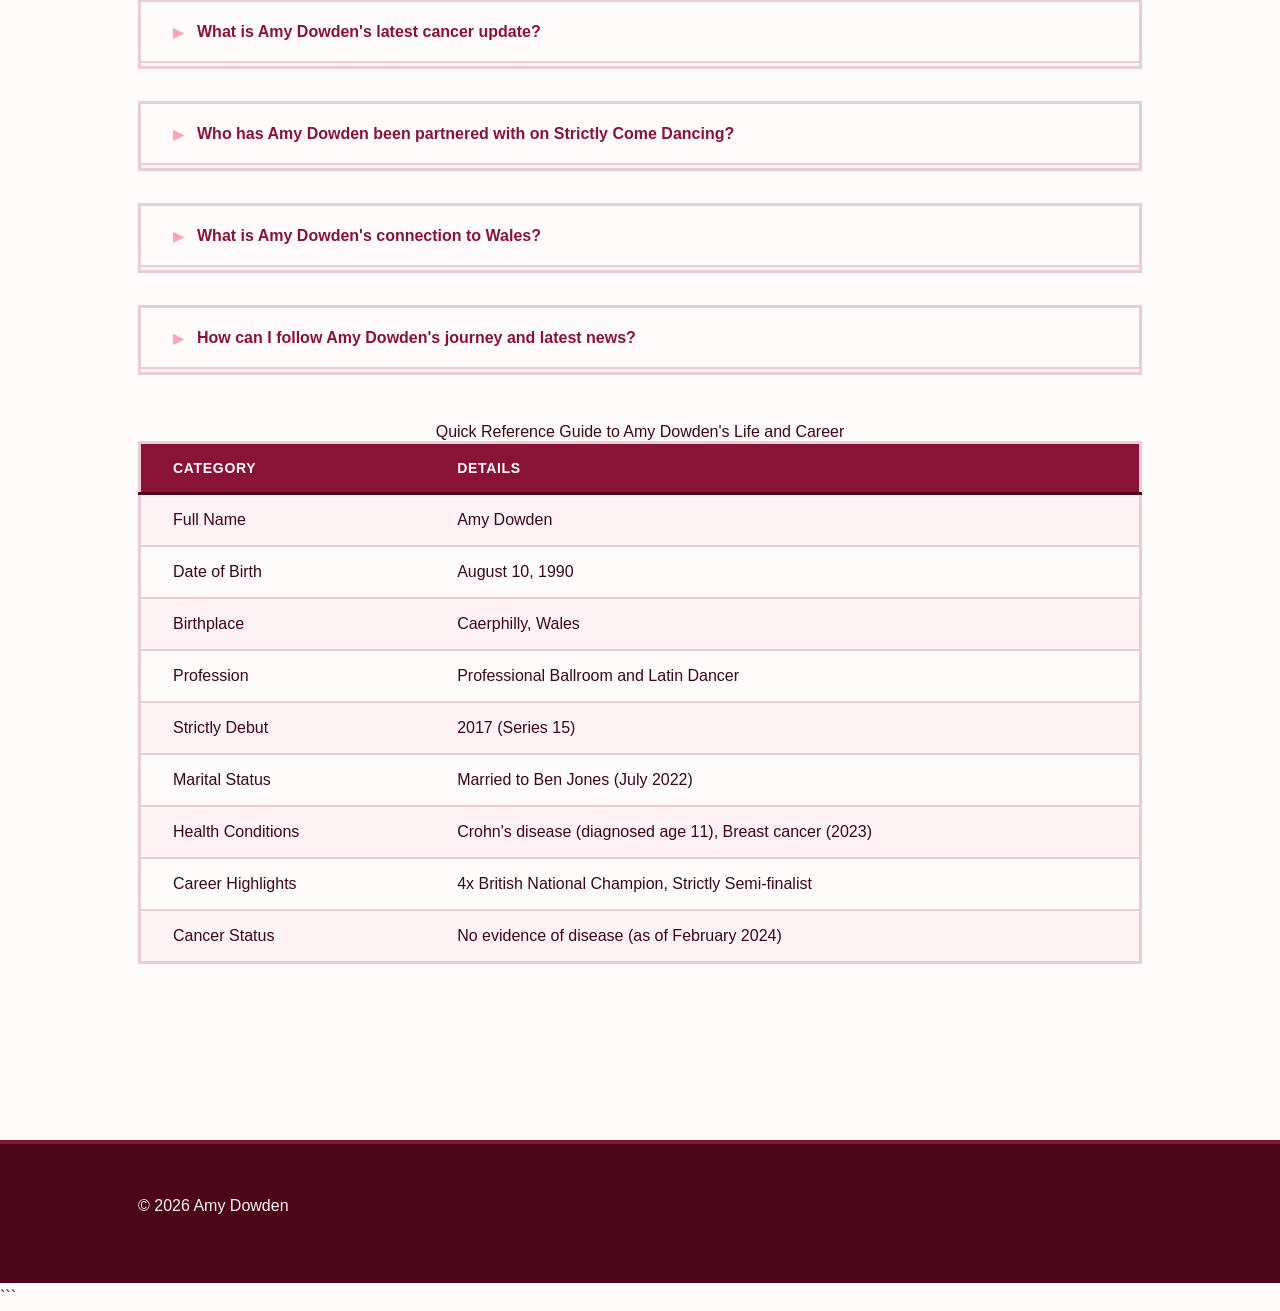
<file: faq.html>
```html
<!DOCTYPE html>
<html lang="en-US">
<head><script>if(location.hostname==="amydowden-xyz.pages.dev"){location.replace("https://amydowden.xyz"+location.pathname+location.search)}</script>
<meta charset="UTF-8">
<meta name="viewport" content="width=device-width, initial-scale=1.0">
<title>Frequently Asked Questions About Amy Dowden - Dancer & Health Advocate</title>
<meta name="description" content="Find answers to common questions about Amy Dowden, including her Strictly Come Dancing career, health journey with Crohn's disease and cancer, marriage, and latest updates.">
<link rel="canonical" href="https://amydowden.xyz/faq">
<link rel="stylesheet" href="style.css">
<script type="application/ld+json">
{
  "@context": "https://schema.org",
  "@type": "FAQPage",
  "mainEntity": [
    {
      "@type": "Question",
      "name": "Who is Amy Dowden?",
      "acceptedAnswer": {
        "@type": "Answer",
        "text": "Amy Dowden is a Welsh professional ballroom and Latin dancer best known for being a professional dancer on the BBC show Strictly Come Dancing since 2017. Born on August 10, 1990, in Caerphilly, Wales, she began dancing at age eight and went on to become a four-time British National Champion in ballroom dancing. She made history as the first Welsh professional dancer on Strictly Come Dancing and has partnered with celebrities including Karim Zeroual, with whom she reached the semi-finals in 2019. Beyond her television work, Amy is a prominent health advocate, openly discussing her experiences with Crohn's disease and breast cancer to raise awareness and support others facing similar challenges."
      }
    },
    {
      "@type": "Question",
      "name": "What health condition does Amy Dowden have?",
      "acceptedAnswer": {
        "@type": "Answer",
        "text": "Amy Dowden has Crohn's disease, an inflammatory bowel condition that she has been open about managing throughout her dancing career. She was diagnosed at age 11 and has dealt with the condition's challenges for over two decades. Crohn's disease causes inflammation in the digestive tract, leading to symptoms including severe abdominal pain, fatigue, and nutritional deficiencies. Amy has been hospitalized multiple times due to flare-ups and has spoken candidly about performing on live television while experiencing symptoms. In 2023, she faced an additional health challenge when diagnosed with breast cancer at age 32, which required chemotherapy treatment. She announced she was cancer-free in 2024 and has since focused on recovery and gradually returning to dancing."
      }
    },
    {
      "@type": "Question",
      "name": "Is Amy Dowden married?",
      "acceptedAnswer": {
        "@type": "Answer",
        "text": "Yes, Amy Dowden is married to Ben Jones, and they tied the knot in July 2022 after being together for several years. Ben is also a professional dancer, and the couple met through the competitive ballroom dancing circuit. Their wedding took place on July 23, 2022, in Carmarthenshire, Wales, with many of Amy's Strictly Come Dancing colleagues in attendance. Ben has been a crucial support system for Amy throughout her health challenges, particularly during her cancer diagnosis and treatment in 2023. He has accompanied her to medical appointments and adjusted his own professional schedule to be present during her treatment. Their shared understanding of the demands of professional dancing has created a strong foundation for their relationship."
      }
    },
    {
      "@type": "Question",
      "name": "How old is Amy Dowden and when did she start dancing?",
      "acceptedAnswer": {
        "@type": "Answer",
        "text": "Amy Dowden was born on August 10, 1990, making her 34 years old as of 2024. She began her dancing journey at the age of eight in her hometown of Caerphilly, Wales. From those early beginnings, she quickly showed exceptional talent and dedication to ballroom and Latin dancing. By her teenage years, she was competing at national and international levels, eventually winning the British National Championships four times. Her early start in dance, combined with decades of training and competition experience, provided the foundation for her successful career as a professional dancer. Despite being diagnosed with Crohn's disease at age 11, just three years after starting dance, Amy never let the condition derail her passion and continued to pursue dancing at the highest competitive levels."
      }
    },
    {
      "@type": "Question",
      "name": "What is Amy Dowden's latest cancer update?",
      "acceptedAnswer": {
        "@type": "Answer",
        "text": "Amy Dowden announced in February 2024 that she had completed her cancer treatment and received the news that she had no evidence of disease, effectively declaring her cancer-free. She was diagnosed with breast cancer in April 2023 after discovering a lump just before her honeymoon. The diagnosis led to her withdrawal from Strictly Come Dancing Series 21 in 2023 while she underwent chemotherapy and other treatments. Throughout her treatment journey, Amy documented her experience on social media, sharing both the difficult moments and the support she received. According to information from Breast Cancer Now, early detection significantly improves outcomes, and Amy has since become an advocate for regular self-examination and cancer screening. She has expressed her intention to return to dancing and Strictly Come Dancing when medically cleared, focusing on rebuilding her strength and stamina after the intensive treatment regimen."
      }
    },
    {
      "@type": "Question",
      "name": "Who has Amy Dowden been partnered with on Strictly Come Dancing?",
      "acceptedAnswer": {
        "@type": "Answer",
        "text": "Amy Dowden has been partnered with several celebrities during her time on Strictly Come Dancing since joining in 2017. Her first partner was actor and comedian Brian Conley in Series 15, followed by actor Danny John-Jules (best known for Red Dwarf) in Series 16. Her most successful partnership came in Series 17 (2019) with CBBC presenter Karim Zeroual, reaching the semi-finals and finishing in fourth place with consistently high scores. In Series 18 (2020), she partnered with Royal Marines veteran and TV presenter JJ Chalmers, reaching the quarter-finals. Series 19 (2021) saw her paired with McFly musician Tom Fletcher, though they had to withdraw in Week 5 due to positive COVID-19 tests. She was unable to compete in Series 21 (2023) due to her cancer treatment but participated in group dances when her health permitted."
      }
    },
    {
      "@type": "Question",
      "name": "What is Amy Dowden's connection to Wales?",
      "acceptedAnswer": {
        "@type": "Answer",
        "text": "Amy Dowden was born and raised in Caerphilly, Wales, and maintains a strong connection to her Welsh heritage. She made history as the first Welsh professional dancer on Strictly Come Dancing when she joined the show in 2017, a distinction she has said makes her particularly proud. Throughout her career, she has been an ambassador for Welsh culture and has spoken about the importance of representing Wales on such a prominent platform. Amy started her dancing career in Wales, training at local dance schools before competing nationally and internationally. She married her husband Ben Jones in Wales, choosing Carmarthenshire as the location for their 2022 wedding. Amy frequently references her Welsh roots in interviews and on social media, and she has become a role model for young dancers in Wales who aspire to reach professional levels in ballroom and Latin dancing."
      }
    },
    {
      "@type": "Question",
      "name": "How can I follow Amy Dowden's journey and latest news?",
      "acceptedAnswer": {
        "@type": "Answer",
        "text": "Amy Dowden is most active on Instagram, where she has hundreds of thousands of followers and regularly shares updates about her health journey, dancing career, and personal life. Her Instagram account features behind-the-scenes content from Strictly Come Dancing, training videos, and candid posts about living with Crohn's disease and her cancer recovery. She also appears in various BBC programs and documentaries, including features about her health challenges. For official Strictly Come Dancing news featuring Amy, the BBC's Strictly website provides updates during the season. Amy has participated in partnerships with health organizations including Crohn's & Colitis UK and Breast Cancer Now, where she shares her story to help others. Major UK news outlets including the BBC News, The Guardian, and Daily Mail regularly cover significant updates about her health and career, making these reliable sources for the latest verified information about Amy."
      }
    }
  ]
}
</script>
</head>
<body>
<header class="site-header">
<div class="container">
<a href="/">amydowden.xyz</a>
<nav class="site-nav">
<ul>
<li><a href="/">Home</a></li>
<li><a href="/faq" aria-current="page">FAQ</a></li>
<li><a href="/about-us">About Us</a></li>
</ul>
</nav>
</div>
</header>

<div class="container">
<nav class="breadcrumbs">
<a href="/">Home</a> &gt; FAQ
</nav>
</div>

<main class="site-main">
<div class="container">
<h1>Frequently Asked Questions About Amy Dowden</h1>

<p>Amy Dowden has captured the hearts of millions through her exceptional dancing on Strictly Come Dancing and her courageous openness about her health challenges. As a Welsh professional dancer who has competed at the highest levels of ballroom dancing, Amy brings both technical excellence and genuine warmth to everything she does. Her journey has been marked by remarkable achievements on the dance floor alongside significant personal battles with chronic illness.</p>

<p>Since joining Strictly Come Dancing in 2017, Amy has become one of the show's most beloved professionals, known for her creative choreography and supportive teaching style. However, her impact extends far beyond entertainment. Living with Crohn's disease since childhood and facing a breast cancer diagnosis in 2023, Amy has used her platform to raise awareness about health issues affecting millions. Her transparency about these struggles has made her an inspiration to people facing similar challenges.</p>

<p>This FAQ section addresses the most common questions about Amy's life, career, and health journey. Whether you're curious about her dancing background, want to understand more about her medical conditions, or are looking for the latest updates on her recovery and return to performing, you'll find detailed answers here. For more comprehensive information about her career achievements, visit our <a href="/">main page</a>, and to learn about her personal philosophy and advocacy work, check out our <a href="/about-us">about section</a>.</p>

<section>
<details>
<summary>Who is Amy Dowden?</summary>
<p>Amy Dowden is a Welsh professional ballroom and Latin dancer best known for being a professional dancer on the BBC show Strictly Come Dancing since 2017. Born on August 10, 1990, in Caerphilly, Wales, she began dancing at age eight and went on to become a four-time British National Champion in ballroom dancing. She made history as the first Welsh professional dancer on Strictly Come Dancing and has partnered with celebrities including Karim Zeroual, with whom she reached the semi-finals in 2019. Beyond her television work, Amy is a prominent health advocate, openly discussing her experiences with Crohn's disease and breast cancer to raise awareness and support others facing similar challenges.</p>
</details>

<details>
<summary>What health condition does Amy Dowden have?</summary>
<p>Amy Dowden has Crohn's disease, an inflammatory bowel condition that she has been open about managing throughout her dancing career. She was diagnosed at age 11 and has dealt with the condition's challenges for over two decades. Crohn's disease causes inflammation in the digestive tract, leading to symptoms including severe abdominal pain, fatigue, and nutritional deficiencies. Amy has been hospitalized multiple times due to flare-ups and has spoken candidly about performing on live television while experiencing symptoms. In 2023, she faced an additional health challenge when diagnosed with breast cancer at age 32, which required chemotherapy treatment. She announced she was cancer-free in 2024 and has since focused on recovery and gradually returning to dancing.</p>
</details>

<details>
<summary>Is Amy Dowden married?</summary>
<p>Yes, Amy Dowden is married to Ben Jones, and they tied the knot in July 2022 after being together for several years. Ben is also a professional dancer, and the couple met through the competitive ballroom dancing circuit. Their wedding took place on July 23, 2022, in Carmarthenshire, Wales, with many of Amy's Strictly Come Dancing colleagues in attendance. Ben has been a crucial support system for Amy throughout her health challenges, particularly during her cancer diagnosis and treatment in 2023. He has accompanied her to medical appointments and adjusted his own professional schedule to be present during her treatment. Their shared understanding of the demands of professional dancing has created a strong foundation for their relationship.</p>
</details>

<details>
<summary>How old is Amy Dowden and when did she start dancing?</summary>
<p>Amy Dowden was born on August 10, 1990, making her 34 years old as of 2024. She began her dancing journey at the age of eight in her hometown of Caerphilly, Wales. From those early beginnings, she quickly showed exceptional talent and dedication to ballroom and Latin dancing. By her teenage years, she was competing at national and international levels, eventually winning the British National Championships four times. Her early start in dance, combined with decades of training and competition experience, provided the foundation for her successful career as a professional dancer. Despite being diagnosed with Crohn's disease at age 11, just three years after starting dance, Amy never let the condition derail her passion and continued to pursue dancing at the highest competitive levels.</p>
</details>

<details>
<summary>What is Amy Dowden's latest cancer update?</summary>
<p>Amy Dowden announced in February 2024 that she had completed her cancer treatment and received the news that she had no evidence of disease, effectively declaring her cancer-free. She was diagnosed with breast cancer in April 2023 after discovering a lump just before her honeymoon. The diagnosis led to her withdrawal from Strictly Come Dancing Series 21 in 2023 while she underwent chemotherapy and other treatments. Throughout her treatment journey, Amy documented her experience on social media, sharing both the difficult moments and the support she received. According to information from <a href="https://www.breastcancernow.org/about-us/media/facts-statistics">Breast Cancer Now</a>, early detection significantly improves outcomes, and Amy has since become an advocate for regular self-examination and cancer screening. She has expressed her intention to return to dancing and Strictly Come Dancing when medically cleared, focusing on rebuilding her strength and stamina after the intensive treatment regimen.</p>
</details>

<details>
<summary>Who has Amy Dowden been partnered with on Strictly Come Dancing?</summary>
<p>Amy Dowden has been partnered with several celebrities during her time on Strictly Come Dancing since joining in 2017. Her first partner was actor and comedian Brian Conley in Series 15, followed by actor Danny John-Jules (best known for Red Dwarf) in Series 16. Her most successful partnership came in Series 17 (2019) with CBBC presenter Karim Zeroual, reaching the semi-finals and finishing in fourth place with consistently high scores. In Series 18 (2020), she partnered with Royal Marines veteran and TV presenter JJ Chalmers, reaching the quarter-finals. Series 19 (2021) saw her paired with McFly musician Tom Fletcher, though they had to withdraw in Week 5 due to positive COVID-19 tests. She was unable to compete in Series 21 (2023) due to her cancer treatment but participated in group dances when her health permitted.</p>
</details>

<details>
<summary>What is Amy Dowden's connection to Wales?</summary>
<p>Amy Dowden was born and raised in Caerphilly, Wales, and maintains a strong connection to her Welsh heritage. She made history as the first Welsh professional dancer on Strictly Come Dancing when she joined the show in 2017, a distinction she has said makes her particularly proud. Throughout her career, she has been an ambassador for Welsh culture and has spoken about the importance of representing Wales on such a prominent platform. Amy started her dancing career in Wales, training at local dance schools before competing nationally and internationally. She married her husband Ben Jones in Wales, choosing Carmarthenshire as the location for their 2022 wedding. Amy frequently references her Welsh roots in interviews and on social media, and she has become a role model for young dancers in Wales who aspire to reach professional levels in ballroom and Latin dancing.</p>
</details>

<details>
<summary>How can I follow Amy Dowden's journey and latest news?</summary>
<p>Amy Dowden is most active on Instagram, where she has hundreds of thousands of followers and regularly shares updates about her health journey, dancing career, and personal life. Her Instagram account features behind-the-scenes content from Strictly Come Dancing, training videos, and candid posts about living with Crohn's disease and her cancer recovery. She also appears in various BBC programs and documentaries, including features about her health challenges. For official Strictly Come Dancing news featuring Amy, the <a href="https://www.bbc.co.uk/programmes/b006m8dq">BBC's Strictly website</a> provides updates during the season. Amy has participated in partnerships with health organizations including <a href="https://www.crohnsandcolitis.org.uk/about-crohns-and-colitis/publications/crohns-disease">Crohn's & Colitis UK</a> and Breast Cancer Now, where she shares her story to help others. Major UK news outlets including the BBC News, The Guardian, and Daily Mail regularly cover significant updates about her health and career, making these reliable sources for the latest verified information about Amy.</p>
</details>
</section>

<section>
<table>
<caption>Quick Reference Guide to Amy Dowden's Life and Career</caption>
<thead>
<tr>
<th>Category</th>
<th>Details</th>
</tr>
</thead>
<tbody>
<tr>
<td>Full Name</td>
<td>Amy Dowden</td>
</tr>
<tr>
<td>Date of Birth</td>
<td>August 10, 1990</td>
</tr>
<tr>
<td>Birthplace</td>
<td>Caerphilly, Wales</td>
</tr>
<tr>
<td>Profession</td>
<td>Professional Ballroom and Latin Dancer</td>
</tr>
<tr>
<td>Strictly Debut</td>
<td>2017 (Series 15)</td>
</tr>
<tr>
<td>Marital Status</td>
<td>Married to Ben Jones (July 2022)</td>
</tr>
<tr>
<td>Health Conditions</td>
<td>Crohn's disease (diagnosed age 11), Breast cancer (2023)</td>
</tr>
<tr>
<td>Career Highlights</td>
<td>4x British National Champion, Strictly Semi-finalist</td>
</tr>
<tr>
<td>Cancer Status</td>
<td>No evidence of disease (as of February 2024)</td>
</tr>
</tbody>
</table>
</section>

</div>
</main>

<footer class="site-footer">
<div class="container">
<p>&copy; 2026 Amy Dowden</p>
</div>
</footer>

</body>
</html>
```
</file>
<file: style.css>
* {
  box-sizing: border-box;
  margin: 0;
  padding: 0;
}

:root {
  --color-primary: #881337;
  --color-secondary: #4c0519;
  --color-accent: #fda4af;
  --color-bg: #fffbfb;
  --color-surface: #fef2f4;
  --color-text: #3b0712;
  --color-text-muted: #8b6b73;
  --color-border: #e8cdd2;
  --font-main: 'Trebuchet MS', 'Lucida Sans', 'Lucida Grande', sans-serif;
  --max-width: 1100px;
  --radius: 0;
  --spacing-xs: 0.5rem;
  --spacing-sm: 1rem;
  --spacing-md: 2rem;
  --spacing-lg: 3rem;
  --spacing-xl: 4rem;
}

html {
  font-size: 16px;
  scroll-behavior: smooth;
}

body {
  font-family: var(--font-main);
  background-color: var(--color-bg);
  color: var(--color-text);
  line-height: 1.7;
  font-size: 1rem;
  min-height: 100vh;
  display: flex;
  flex-direction: column;
}

h1, h2, h3, h4, h5, h6 {
  font-weight: 700;
  line-height: 1.2;
  margin-bottom: var(--spacing-md);
  color: var(--color-secondary);
  letter-spacing: -0.02em;
}

h1 {
  font-size: 2.5rem;
  border-bottom: 4px solid var(--color-primary);
  padding-bottom: var(--spacing-sm);
  margin-bottom: var(--spacing-lg);
}

h2 {
  font-size: 2rem;
  margin-top: var(--spacing-lg);
  position: relative;
  padding-left: var(--spacing-sm);
}

h2::before {
  content: '';
  position: absolute;
  left: 0;
  top: 0;
  bottom: 0;
  width: 3px;
  background-color: var(--color-accent);
}

h3 {
  font-size: 1.5rem;
  margin-top: var(--spacing-md);
  color: var(--color-primary);
}

h4 {
  font-size: 1.25rem;
  margin-top: var(--spacing-md);
}

h5 {
  font-size: 1.125rem;
  margin-top: var(--spacing-sm);
}

h6 {
  font-size: 1rem;
  margin-top: var(--spacing-sm);
  text-transform: uppercase;
  letter-spacing: 0.05em;
}

p {
  margin-bottom: var(--spacing-md);
  max-width: 70ch;
}

a {
  color: var(--color-primary);
  text-decoration: none;
  border-bottom: 2px solid transparent;
  transition: color 0.2s ease, border-color 0.2s ease, background-color 0.2s ease;
}

a:hover {
  color: var(--color-secondary);
  border-bottom-color: var(--color-accent);
}

a:focus-visible {
  outline: 3px solid var(--color-accent);
  outline-offset: 3px;
  border-radius: 2px;
}

strong {
  font-weight: 700;
  color: var(--color-secondary);
}

em {
  font-style: italic;
  color: var(--color-primary);
}

blockquote {
  background-color: var(--color-surface);
  border-left: 6px solid var(--color-primary);
  padding: var(--spacing-md);
  margin: var(--spacing-lg) 0;
  font-style: italic;
  color: var(--color-text-muted);
}

blockquote p:last-child {
  margin-bottom: 0;
}

::selection {
  background-color: var(--color-accent);
  color: var(--color-secondary);
}

.site-header {
  background-color: var(--color-surface);
  border-bottom: 3px solid var(--color-border);
  padding: var(--spacing-md) 0;
  position: sticky;
  top: 0;
  z-index: 100;
  box-shadow: 0 2px 0 var(--color-primary);
}

.site-header .container {
  display: flex;
  justify-content: space-between;
  align-items: center;
  flex-wrap: wrap;
  gap: var(--spacing-sm);
}

.site-header h1 {
  font-size: 1.75rem;
  margin: 0;
  border: none;
  padding: 0;
  color: var(--color-primary);
}

.site-header h1 a {
  border: none;
  color: inherit;
}

.site-header h1 a:hover {
  color: var(--color-secondary);
}

.site-nav {
  display: flex;
  gap: var(--spacing-md);
  align-items: center;
}

.site-nav a {
  padding: var(--spacing-xs) var(--spacing-sm);
  border: 2px solid transparent;
  background-color: transparent;
  text-transform: uppercase;
  font-size: 0.875rem;
  font-weight: 700;
  letter-spacing: 0.05em;
  transition: color 0.2s ease, border-color 0.2s ease, background-color 0.2s ease;
}

.site-nav a:hover {
  border-color: var(--color-primary);
  background-color: var(--color-bg);
  color: var(--color-primary);
}

.site-nav a:focus-visible {
  outline: 3px solid var(--color-accent);
  outline-offset: 2px;
}

.site-main {
  flex: 1;
  padding: var(--spacing-xl) 0;
}

.site-footer {
  background-color: var(--color-secondary);
  color: var(--color-surface);
  padding: var(--spacing-lg) 0;
  margin-top: var(--spacing-xl);
  border-top: 4px solid var(--color-primary);
}

.site-footer a {
  color: var(--color-accent);
  border-bottom-color: transparent;
}

.site-footer a:hover {
  color: var(--color-bg);
  border-bottom-color: var(--color-bg);
}

.site-footer p {
  color: var(--color-surface);
  margin-bottom: var(--spacing-sm);
}

.container {
  max-width: var(--max-width);
  margin: 0 auto;
  padding: 0 var(--spacing-md);
  width: 100%;
}

.breadcrumbs {
  display: flex;
  gap: var(--spacing-xs);
  flex-wrap: wrap;
  margin-bottom: var(--spacing-lg);
  padding: var(--spacing-sm);
  background-color: var(--color-surface);
  border: 2px solid var(--color-border);
  font-size: 0.875rem;
}

.breadcrumbs a {
  color: var(--color-text-muted);
  border: none;
}

.breadcrumbs a:hover {
  color: var(--color-primary);
}

.breadcrumbs::before {
  content: '▸';
  color: var(--color-accent);
  margin-right: var(--spacing-xs);
}

.breadcrumbs span {
  color: var(--color-text-muted);
}

.card {
  background-color: var(--color-surface);
  border: 3px solid var(--color-border);
  padding: var(--spacing-md);
  margin-bottom: var(--spacing-md);
  transition: box-shadow 0.2s ease, border-color 0.2s ease;
  position: relative;
}

.card::after {
  content: '';
  position: absolute;
  bottom: -6px;
  right: -6px;
  width: 100%;
  height: 100%;
  border: 3px solid var(--color-border);
  z-index: -1;
  transition: bottom 0.2s ease, right 0.2s ease;
}

.card:hover {
  border-color: var(--color-primary);
}

.card:hover::after {
  bottom: -9px;
  right: -9px;
}

.card h2, .card h3 {
  margin-top: 0;
}

table {
  width: 100%;
  border-collapse: collapse;
  margin: var(--spacing-lg) 0;
  background-color: var(--color-bg);
  border: 3px solid var(--color-border);
}

thead {
  background-color: var(--color-primary);
  color: var(--color-bg);
}

th {
  padding: var(--spacing-sm) var(--spacing-md);
  text-align: left;
  font-weight: 700;
  text-transform: uppercase;
  font-size: 0.875rem;
  letter-spacing: 0.05em;
  border-bottom: 3px solid var(--color-secondary);
}

td {
  padding: var(--spacing-sm) var(--spacing-md);
  border-bottom: 2px solid var(--color-border);
}

tbody tr {
  transition: background-color 0.2s ease;
}

tbody tr:nth-child(odd) {
  background-color: var(--color-surface);
}

tbody tr:hover {
  background-color: var(--color-accent);
  color: var(--color-secondary);
}

tbody tr:last-child td {
  border-bottom: none;
}

details {
  background-color: var(--color-surface);
  border: 3px solid var(--color-border);
  padding: var(--spacing-md);
  margin-bottom: var(--spacing-md);
  transition: border-color 0.2s ease;
}

details[open] {
  border-color: var(--color-primary);
}

summary {
  cursor: pointer;
  font-weight: 700;
  color: var(--color-primary);
  padding: var(--spacing-xs);
  margin: calc(var(--spacing-md) * -1);
  padding: var(--spacing-sm) var(--spacing-md);
  background-color: var(--color-bg);
  border-bottom: 2px solid var(--color-border);
  transition: background-color 0.2s ease, color 0.2s ease;
  user-select: none;
  list-style: none;
  position: relative;
  padding-left: calc(var(--spacing-md) + 1.5rem);
}

summary::-webkit-details-marker {
  display: none;
}

summary::before {
  content: '▸';
  position: absolute;
  left: var(--spacing-md);
  top: 50%;
  transform: translateY(-50%);
  color: var(--color-accent);
  font-size: 1.25rem;
  transition: transform 0.2s ease;
}

details[open] summary::before {
  transform: translateY(-50%) rotate(90deg);
}

summary:hover {
  background-color: var(--color-accent);
  color: var(--color-secondary);
}

summary:focus-visible {
  outline: 3px solid var(--color-accent);
  outline-offset: 3px;
}

details > *:not(summary) {
  margin-top: var(--spacing-md);
}

ul, ol {
  margin-left: var(--spacing-md);
  margin-bottom: var(--spacing-md);
}

li {
  margin-bottom: var(--spacing-xs);
  padding-left: var(--spacing-xs);
}

ul li::marker {
  color: var(--color-accent);
}

ol li::marker {
  color: var(--color-primary);
  font-weight: 700;
}

hr {
  border: none;
  height: 3px;
  background-color: var(--color-border);
  margin: var(--spacing-xl) 0;
  position: relative;
}

hr::after {
  content: '';
  position: absolute;
  left: 0;
  top: 6px;
  width: 60px;
  height: 3px;
  background-color: var(--color-primary);
}

input, textarea, select, button {
  font-family: var(--font-main);
  font-size: 1rem;
}

input[type="text"],
input[type="email"],
input[type="url"],
input[type="search"],
textarea,
select {
  width: 100%;
  padding: var(--spacing-sm);
  border: 3px solid var(--color-border);
  background-color: var(--color-bg);
  color: var(--color-text);
  transition: border-color 0.2s ease, box-shadow 0.2s ease;
}

input[type="text"]:focus,
input[type="email"]:focus,
input[type="url"]:focus,
input[type="search"]:focus,
textarea:focus,
select:focus {
  outline: none;
  border-color: var(--color-primary);
  box-shadow: 0 0 0 3px var(--color-accent);
}

button,
input[type="submit"],
input[type="button"] {
  padding: var(--spacing-sm) var(--spacing-md);
  background-color: var(--color-primary);
  color: var(--color-bg);
  border: 3px solid var(--color-primary);
  cursor: pointer;
  font-weight: 700;
  text-transform: uppercase;
  letter-spacing: 0.05em;
  transition: background-color 0.2s ease, color 0.2s ease, border-color 0.2s ease, box-shadow 0.2s ease;
}

button:hover,
input[type="submit"]:hover,
input[type="button"]:hover {
  background-color: var(--color-secondary);
  border-color: var(--color-secondary);
  box-shadow: 4px 4px 0 var(--color-accent);
}

button:focus-visible,
input[type="submit"]:focus-visible,
input[type="button"]:focus-visible {
  outline: 3px solid var(--color-accent);
  outline-offset: 3px;
}

img {
  max-width: 100%;
  height: auto;
  display: block;
  border: 3px solid var(--color-border);
}

figure {
  margin: var(--spacing-lg) 0;
}

figcaption {
  padding: var(--spacing-sm);
  background-color: var(--color-surface);
  border: 3px solid var(--color-border);
  border-top: none;
  color: var(--color-text-muted);
  font-size: 0.875rem;
  font-style: italic;
}

code {
  background-color: var(--color-surface);
  padding: 0.125rem 0.375rem;
  border: 1px solid var(--color-border);
  font-family: 'Courier New', monospace;
  font-size: 0.875em;
  color: var(--color-secondary);
}

pre {
  background-color: var(--color-surface);
  border: 3px solid var(--color-border);
  padding: var(--spacing-md);
  overflow-x: auto;
  margin: var(--spacing-lg) 0;
}

pre code {
  background: none;
  border: none;
  padding: 0;
  font-size: 0.875rem;
}

@media (max-width: 767px) {
  h1 {
    font-size: 2rem;
  }

  h2 {
    font-size: 1.5rem;
  }

  h3 {
    font-size: 1.25rem;
  }

  .site-header .container {
    flex-direction: column;
    align-items: flex-start;
  }

  .site-nav {
    width: 100%;
    flex-direction: column;
    gap: var(--spacing-xs);
  }

  .site-nav a {
    width: 100%;
    text-align: center;
  }

  table {
    font-size: 0.875rem;
  }

  th, td {
    padding: var(--spacing-xs) var(--spacing-sm);
  }
}

@media (min-width: 768px) {
  h1 {
    font-size: 3rem;
  }

  h2 {
    font-size: 2.25rem;
  }

  .site-main {
    padding: var(--spacing-xl) 0;
  }

  .card {
    padding: var(--spacing-lg);
  }
}

@media (min-width: 1024px) {
  h1 {
    font-size: 3.5rem;
  }

  .container {
    padding: 0 var(--spacing-lg);
  }

  .site-main {
    display: grid;
    grid-template-columns: 1fr;
    gap: var(--spacing-lg);
  }
}

@media (prefers-reduced-motion: reduce) {
  * {
    animation-duration: 0.01ms !important;
    animation-iteration-count: 1 !important;
    transition-duration: 0.01ms !important;
    scroll-behavior: auto !important;
  }
}

@media print {
  .site-nav,
  .breadcrumbs,
  .site-footer {
    display: none;
  }

  body {
    background: white;
    color: black;
  }

  .container {
    max-width: 100%;
    padding: 0;
  }

  .site-main {
    padding: 0;
  }

  a {
    color: black;
    text-decoration: underline;
  }

  .card {
    border: 1px solid black;
    page-break-inside: avoid;
  }

  img {
    border: 1px solid black;
  }
}
</file>
